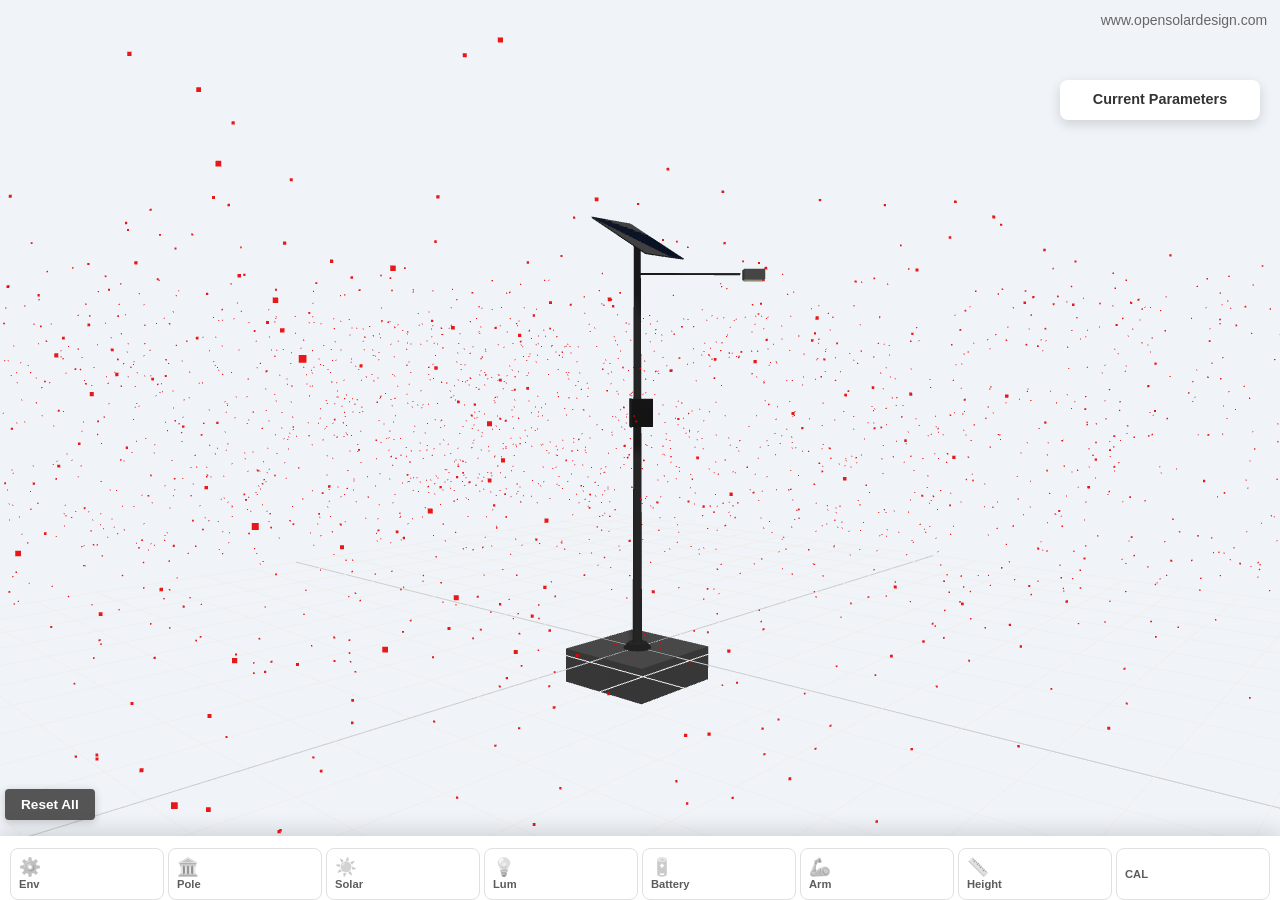
<file: w2/index.html>
<!DOCTYPE html>
<html lang="en">
<head>
    <meta charset="UTF-8">
    <meta name="viewport" content="width=device-width, initial-scale=1.0, maximum-scale=1.0, user-scalable=no, viewport-fit=cover">
    <title>Solar Street Light Wind Load & Structural Strength Calculator</title>
    <link rel="stylesheet" href="css/style.css">
    <script src="lib/html2pdf.bundle.min.js"></script>
    
    <script src="lib/three/three.min.js"></script>
    <script src="lib/three/OrbitControls.global.js"></script>
    <script src="js/wind-simulation-core-fallback.js"></script>
    <script src="js/scene-objects-fallback.js"></script>
    <script src="js/wind-effects-fallback.js"></script>
    <script src="js/stress-visualization-fallback.js"></script>
    
    <script>
    document.addEventListener('DOMContentLoaded', function() {
        console.log('[3D] DOM loaded, waiting for modules...');
        var attempts = 0;
        var maxAttempts = 50;
        var checkInterval = setInterval(function() {
            attempts++;
            if (window.THREE && 
                window.OrbitControls && 
                window.WindSimulationCore && 
                window.SceneObjects && 
                window.WindEffects && 
                window.StressVisualization) {
                clearInterval(checkInterval);
                console.log('[3D] All modules loaded, triggering threeLoaded event');
                document.dispatchEvent(new CustomEvent('threeLoaded'));
            } else if (attempts >= maxAttempts) {
                clearInterval(checkInterval);
                console.warn('[3D] Timeout waiting for modules. Missing:');
                console.warn('  THREE:', !!window.THREE);
                console.warn('  OrbitControls:', !!window.OrbitControls);
                console.warn('  WindSimulationCore:', !!window.WindSimulationCore);
                console.warn('  SceneObjects:', !!window.SceneObjects);
                console.warn('  WindEffects:', !!window.WindEffects);
                console.warn('  StressVisualization:', !!window.StressVisualization);
                document.dispatchEvent(new CustomEvent('threeLoaded'));
            }
        }, 50);
    });
    </script>
</head>
<body>

<div class="company-info">www.opensolardesign.com</div>
<div class="main-container">
    

    
    <div class="reset-all-container">
        <button class="reset-all-btn" onclick="resetAllSteps()" title="Reset All">
            
            <span>Reset All</span>
        </button>
    </div>

    
    <div class="bottom-nav">
        <div class="nav-item">
            <button class="nav-main-btn" id="nav-step1" onclick="openModal('modal-step1')">
                <span class="nav-num">⚙️</span>
                <span class="nav-name">Env</span>
            </button>
            <button class="nav-reset-btn" id="nav-reset-step1" onclick="resetStep('step1')" title="Reset">↺</button>
        </div>
        <div class="nav-item">
            <button class="nav-main-btn" id="nav-step2" onclick="openModal('modal-step2')">
                <span class="nav-num">🏛️</span>
                <span class="nav-name">Pole</span>
            </button>
            <button class="nav-reset-btn" id="nav-reset-step2" onclick="resetStep('step2')" title="Reset">↺</button>
        </div>
        <div class="nav-item">
            <button class="nav-main-btn" id="nav-step3a1" onclick="openModal('modal-step3a1')">
                <span class="nav-num">☀️</span>
                <span class="nav-name">Solar</span>
            </button>
            <button class="nav-reset-btn" id="nav-reset-step3a1" onclick="resetStep('step3a1')" title="Reset">↺</button>
        </div>
        <div class="nav-item">
            <button class="nav-main-btn" id="nav-step3a2" onclick="openModal('modal-step3a2')">
                <span class="nav-num">💡</span>
                <span class="nav-name">Lum</span>
            </button>
            <button class="nav-reset-btn" id="nav-reset-step3a2" onclick="resetStep('step3a2')" title="Reset">↺</button>
        </div>
        <div class="nav-item">
            <button class="nav-main-btn" id="nav-step3a3" onclick="openModal('modal-step3a3')">
                <span class="nav-num">🔋</span>
                <span class="nav-name">Battery</span>
            </button>
            <button class="nav-reset-btn" id="nav-reset-step3a3" onclick="resetStep('step3a3')" title="Reset">↺</button>
        </div>
        <div class="nav-item">
            <button class="nav-main-btn" id="nav-step3a4" onclick="openModal('modal-step3a4')">
                <span class="nav-num">🦾</span>
                <span class="nav-name">Arm</span>
            </button>
            <button class="nav-reset-btn" id="nav-reset-step3a4" onclick="resetStep('step3a4')" title="Reset">↺</button>
        </div>
        <div class="nav-item">
            <button class="nav-main-btn" id="nav-step3b" onclick="openModal('modal-step3b')">
                <span class="nav-num">📏</span>
                <span class="nav-name">Height</span>
            </button>
            <button class="nav-reset-btn" id="nav-reset-step3b" onclick="resetStep('step3b')" title="Reset">↺</button>
        </div>
        <div class="nav-item">
            <button class="nav-main-btn" id="nav-step5" onclick="performWindResistanceCheck()">
                <span class="nav-num"></span>
                <span class="nav-name">CAL</span>
            </button>
        </div>
    </div>

    
    <div class="settings-display minimized">
        <button class="minimize-btn" onclick="toggleSettingsPanel()">−</button>
        <h3 onclick="toggleSettingsPanel()">
            <span class="settings-title">Current Parameters</span>
        </h3>
        <div class="settings-content">
            <div id="settingsContent" class="settings-content-default">
                Please set parameters in Step 1 and click Confirm
            </div>
        </div>
    </div>
    
    
    <div id="result-quick-access" style="display: none;" class="result-quick-container">
        <button class="result-quick-btn" onclick="openResultModal()">
            
            <span class="result-text">Calculation Results</span>
        </button>
    </div>

    <script>
    function toggleSettingsPanel() {
        const panel = document.querySelector('.settings-display');
        panel.classList.toggle('minimized');
    }
    </script>

    
    <div class="wind-3d-container">
        <div id="windSimulation3D"></div>
    </div>
</div>


<div id="modal-step1" class="modal-overlay">
    <div class="modal-content">
        <div class="modal-header">
            <button class="modal-close" onclick="closeModal('modal-step1')">×</button>
            <h3>Step 1: Global Environment Parameters</h3>
        </div>
        <div class="modal-body" id="modal-step1-content">
            
        </div>
    </div>
</div>

<div id="modal-step2" class="modal-overlay">
    <div class="modal-content">
        <div class="modal-header">
            <button class="modal-close" onclick="closeModal('modal-step2')">×</button>
            <h3>Step 2: Pole Geometry Parameters</h3>
        </div>
        <div class="modal-body" id="modal-step2-content">
        </div>
    </div>
</div>

<div id="modal-step3a1" class="modal-overlay">
    <div class="modal-content">
        <div class="modal-header">
            <button class="modal-close" onclick="closeModal('modal-step3a1')">×</button>
            <h3>Step 3: Solar Panel EPA</h3>
        </div>
        <div class="modal-body" id="modal-step3a1-content">
        </div>
    </div>
</div>

<div id="modal-step3a2" class="modal-overlay">
    <div class="modal-content">
        <div class="modal-header">
            <button class="modal-close" onclick="closeModal('modal-step3a2')">×</button>
            <h3>Step 4: Luminaire EPA</h3>
        </div>
        <div class="modal-body" id="modal-step3a2-content">
        </div>
    </div>
</div>

<div id="modal-step3a3" class="modal-overlay">
    <div class="modal-content">
        <div class="modal-header">
            <button class="modal-close" onclick="closeModal('modal-step3a3')">×</button>
            <h3>Step 5: Battery Box EPA</h3>
        </div>
        <div class="modal-body" id="modal-step3a3-content">
        </div>
    </div>
</div>

<div id="modal-step3a4" class="modal-overlay">
    <div class="modal-content">
        <div class="modal-header">
            <button class="modal-close" onclick="closeModal('modal-step3a4')">×</button>
            <h3>Step 6: Arm EPA</h3>
        </div>
        <div class="modal-body" id="modal-step3a4-content">
        </div>
    </div>
</div>

<div id="modal-step3b" class="modal-overlay">
    <div class="modal-content">
        <div class="modal-header">
            <button class="modal-close" onclick="closeModal('modal-step3b')">×</button>
            <h3>Step 7: Component Heights</h3>
        </div>
        <div class="modal-body" id="modal-step3b-content">
        </div>
    </div>
</div>


<div id="custom-confirm" class="custom-modal-overlay">
    <div class="custom-modal-content">
        <div class="custom-modal-icon"></div>
        <h3 class="custom-modal-title">Confirm Execution</h3>
        <p class="custom-modal-message">Perform the complete wind resistance structural calculation?</p>
        <div class="custom-modal-buttons">
            <button class="custom-modal-btn custom-modal-btn-cancel" onclick="cancelConfirm()">Cancel</button>
            <button class="custom-modal-btn custom-modal-btn-confirm" onclick="confirmCalculation()">Confirm</button>
        </div>
    </div>
</div>

<div id="modal-step5" class="modal-overlay">
    <div class="modal-content">
        <div class="modal-header">
            <button class="modal-close" onclick="closeModal('modal-step5')">×</button>
            <h3>Strength and Deflection Check Results</h3>
        </div>
        <div class="modal-body" id="modal-step5-content">
        </div>
    </div>
</div>


<div id="modal-confirm-pdf" class="modal-overlay"  >
    <div class="modal-content modal-confirm-pdf-content">
        <div class="modal-header">
            <button class="modal-close" onclick="closeModal('modal-confirm-pdf')">×</button>
            <h3>Confirm Export</h3>
        </div>
        <div class="modal-body modal-confirm-pdf-body">
            <p class="modal-confirm-pdf-message">Export the PDF report?</p>
            <div class="modal-confirm-pdf-buttons">
                <button onclick="cancelExportPDF()" class="modal-confirm-pdf-cancel-btn">Cancel</button>
                <button onclick="confirmExportPDF()" class="modal-confirm-pdf-confirm-btn">Confirm</button>
            </div>
        </div>
    </div>
</div>


<div id="reportModal" class="modal-overlay report-modal-overlay">
    <div class="report-modal-content">
        <div class="report-modal-header">
            <h3>Solar Street Light Wind Load & Structural Strength Report</h3>
            <button id="closeReportBtn" class="modal-close" onclick="closeReportModal()">×</button>
        </div>
        <div class="report-modal-body" id="reportModalBody">
            
        </div>
        <div class="report-modal-footer">
            <button id="reportCloseBtn" class="btn btn-secondary" onclick="closeReportModal()">Close</button>
            <button class="btn btn-primary" onclick="window.print()" style="display: none;">Print Report</button>
        </div>
    </div>
</div>


<script src="core/load-local-file.js"></script>
<script src="core/storage.js"></script>
<script src="core/calculator.js"></script>
<script src="config/modules.js"></script>


<script>
const App = {
    loadedModules: {},
    loadedCSS: {},
    
    loadFile(path) {
        if (typeof window.loadLocalFile === 'function') {
            return window.loadLocalFile(path, { retries: 2 });
        }
        return fetch(path)
            .then(response => {
                if (!response.ok) {
                    throw new Error(`HTTP ${response.status}: ${response.statusText}`);
                }
                return response.text();
            });
    },
    
    async init() {
        const stepIds = ['step1', 'step2', 'step3a1', 'step3a2', 'step3a3', 'step3a4', 'step3b', 'step5'];
        for (const stepId of stepIds) {
            const modalId = `modal-${stepId}`;
            if (document.getElementById(`${modalId}-content`)) {
                await this.loadModule(stepId, modalId);
            }
        }
        this.setupModalEvents();
        updateSettingsDisplay();
    },
    
    async loadModule(stepId, modalId) {
        const module = ModuleConfig.getModule(stepId);
        if (!module) {
            console.error(`Module ${stepId} not found in config`);
            return;
        }
        
        try {
            console.log(`Loading module: ${stepId} from external files`);
            
            const modulePath = module.path || `modules/${stepId}/`;
            const contentEl = document.getElementById(`${modalId}-content`);
            
            if (!contentEl) {
                console.error(`Content element not found: ${modalId}-content`);
                return;
            }
            
            try {
                const html = await this.loadFile(`${modulePath}index.html`);
                console.log(`HTML content length: ${html.length}`);
                contentEl.innerHTML = `<div class="module-wrapper">${html}</div>`;
                console.log(`HTML inserted into ${modalId}-content`);
                console.log(`Content element has ${contentEl.children.length} children`);
            } catch (e) {
                console.error(`Failed to load HTML for ${stepId}:`, e);
                return;
            }
            
            await this.loadModuleCSS(stepId, modulePath);
            
            if (!module.noJs) {
                await this.loadModuleJS(stepId, modulePath);
            }
            
            this.loadedModules[stepId] = true;
        } catch (e) {
            console.error(`Failed to load module ${stepId}:`, e);
        }
    },
    
    async loadModuleCSS(stepId, modulePath) {
        if (this.loadedCSS[stepId]) return;
        
        let cssPath = `${modulePath}style.css`;
        
        try {
            const cssText = await this.loadFile(cssPath);
            const style = document.createElement('style');
            style.textContent = cssText;
            style.id = `module-css-${stepId}`;
            document.head.appendChild(style);
            this.loadedCSS[stepId] = true;
            console.log(`CSS loaded for ${stepId}`);
            return;
        } catch (e) {
            cssPath = `${modulePath}css/main.css`;
        }
        
        try {
            const cssText = await this.loadFile(cssPath);
            const style = document.createElement('style');
            style.textContent = cssText;
            style.id = `module-css-${stepId}`;
            document.head.appendChild(style);
            this.loadedCSS[stepId] = true;
            console.log(`CSS loaded for ${stepId} (from css/main.css)`);
        } catch (e) {
            console.warn(`No CSS found for ${stepId}`);
        }
    },
    
    async loadModuleJS(stepId, modulePath) {
        const oldScript = document.getElementById(`module-js-${stepId}`);
        if (oldScript) {
            oldScript.remove();
        }
        
        const jsPath = `${modulePath}app.js`;
        
        try {
            const jsText = await this.loadFile(jsPath);
            const script = document.createElement('script');
            script.textContent = jsText;
            script.id = `module-js-${stepId}`;
            document.body.appendChild(script);
            console.log(`JS loaded for ${stepId}`);
            
            const initMethod = `${stepId.replace(/([A-Z])/g, (m) => m.toUpperCase()).replace(/-/g, '')}App`;
            if (window[initMethod] && typeof window[initMethod].init === 'function') {
                window[initMethod].init();
            }
        } catch (e) {
            console.warn(`No JS found for ${stepId}`);
        }
    },
    
    setupModalEvents() {
        document.querySelectorAll('.modal-overlay').forEach(overlay => {
            overlay.addEventListener('click', function(e) {
                if (e.target === this) {
                    this.classList.remove('active');
                    document.body.style.overflow = '';
                }
            });
        });
    }
};

function openModal(modalId) {
    document.getElementById(modalId).classList.add('active');
    document.body.style.overflow = 'hidden';
    
    const stepId = modalId.replace('modal-', '');
    const contentEl = document.getElementById(`${modalId}-content`);
    
    if (ModuleConfig.getModule(stepId)) {
        const needsLoad = !App.loadedModules[stepId] ||
            (contentEl && !contentEl.querySelector('.module-wrapper'));
        if (needsLoad) {
            if (needsLoad && App.loadedModules[stepId]) {
                App.loadedModules[stepId] = false;
            }
            App.loadModule(stepId, modalId);
        }
    }
    
    setTimeout(() => {
        const appName = `Step${stepId.replace('step', '')}App`;
        if (window[appName] && typeof window[appName].init === 'function') {
            window[appName].init();
        }
    }, 100);
}

function closeModal(modalId) {
    document.getElementById(modalId).classList.remove('active');
    document.body.style.overflow = '';
}

function performWindResistanceCheck() {
    showConfirm();
}

function showConfirm() {
    document.getElementById('custom-confirm').classList.add('active');
}

function cancelConfirm() {
    document.getElementById('custom-confirm').classList.remove('active');
}

function confirmCalculation() {
    document.getElementById('custom-confirm').classList.remove('active');
    openModal('modal-step5');
    setTimeout(() => {
        runFullWindCalculation();
        document.getElementById('result-quick-access').style.display = 'block';
    }, 500);
}

function openResultModal() {
    openModal('modal-step5');
    setTimeout(() => {
        App.loadModule('step5-result');
        runFullWindCalculation();
    }, 300);
}

function onStepDataSaved(stepId, data) {
    updateSettingsDisplay(stepId);
    markStepCompleted(stepId);
}

function markStepCompleted(stepId) {
    const navBtn = document.getElementById(`nav-${stepId}`);
    if (navBtn) {
        navBtn.classList.add('completed');
    }
    
    checkAllStepsCompleted();
}

function checkAllStepsCompleted() {
    const requiredSteps = ['step1', 'step2', 'step3a1', 'step3a2', 'step3a3', 'step3a4', 'step3b'];
    const navStep5 = document.getElementById('nav-step5');
    
    const allCompleted = requiredSteps.every(stepId => {
        const btn = document.getElementById(`nav-${stepId}`);
        return btn && btn.classList.contains('completed');
    });
    
    if (allCompleted) {
        navStep5.classList.add('gold');
    } else {
        navStep5.classList.remove('gold');
    }
}

function markStepIncomplete(stepId) {
    const navBtn = document.getElementById(`nav-${stepId}`);
    if (navBtn) {
        navBtn.classList.remove('completed');
    }
    
    checkAllStepsCompleted();
}

function resetAllSteps() {
    if (!confirm('Reset all? All step data will be cleared.')) {
        return;
    }
    
    const allSteps = ['step1', 'step2', 'step3a1', 'step3a2', 'step3a3', 'step3a4', 'step3b', 'step5'];
    const stepKeyMap = {
        'step1': ModuleStorage.STEP1_KEY,
        'step2': ModuleStorage.STEP2_KEY,
        'step3a1': ModuleStorage.STEP3A1_KEY,
        'step3a2': ModuleStorage.STEP3A2_KEY,
        'step3a3': ModuleStorage.STEP3A3_KEY,
        'step3a4': ModuleStorage.STEP3A4_KEY,
        'step3b': ModuleStorage.STEP3B_KEY,
        'step5': 'step5_data'
    };
    
    allSteps.forEach(stepId => {
        const key = stepKeyMap[stepId];
        if (key) {
            Storage.remove(key);
        }
        markStepIncomplete(stepId);
    });
    
    updateSettingsDisplay();
    
    allSteps.forEach(stepId => {
        const modalId = `modal-${stepId}`;
        const modal = document.getElementById(modalId);
        if (modal) {
            const contentId = `${modalId}-content`;
            const content = document.getElementById(contentId);
            if (content && content.innerHTML) {
                content.innerHTML = '';
                App.loadModule(stepId, modalId);
            }
        }
    });
    
    document.querySelectorAll('.confirmed').forEach(btn => {
        btn.classList.remove('confirmed');
        btn.textContent = 'Confirm';
    });
}

function resetStep(stepId) {
    if (!confirm(`Reset "${getStepName(stepId)}"? All saved data will be cleared.`)) {
        return;
    }
    
    const stepKeyMap = {
        'step1': ModuleStorage.STEP1_KEY,
        'step2': ModuleStorage.STEP2_KEY,
        'step3a1': ModuleStorage.STEP3A1_KEY,
        'step3a2': ModuleStorage.STEP3A2_KEY,
        'step3a3': ModuleStorage.STEP3A3_KEY,
        'step3a4': ModuleStorage.STEP3A4_KEY,
        'step3b': ModuleStorage.STEP3B_KEY,
        'step5': 'step5_data'
    };
    
    const key = stepKeyMap[stepId];
    if (key) {
        Storage.remove(key);
    }
    
    markStepIncomplete(stepId);
    updateSettingsDisplay();
    
    const modalId = `modal-${stepId}`;
    const modal = document.getElementById(modalId);
    if (modal) {
        const contentId = `${modalId}-content`;
        const content = document.getElementById(contentId);
        if (content && content.innerHTML) {
            content.innerHTML = '';
            App.loadModule(stepId, modalId);
        }
    }
    
    const btn = document.querySelector(`#${modalId} button`);
    if (btn && btn.classList.contains('confirmed')) {
        btn.classList.remove('confirmed');
        btn.textContent = 'Confirm';
    }
}

function getStepName(stepId) {
    const nameMap = {
        'step1': 'Step 1',
        'step2': 'Step 2',
        'step3a1': 'Step 3A1',
        'step3a2': 'Step 3A2',
        'step3a3': 'Step 3A3',
        'step3a4': 'Step 3A4',
        'step3b': 'Step 3B',
        'step5': 'Step 5'
    };
    return nameMap[stepId] || stepId;
}

function updateSettingsDisplay(highlightStep) {
    const content = document.getElementById('settingsContent');
    const step1 = ModuleStorage.loadStep1();
    const step2 = ModuleStorage.loadStep2();
    const step3a1 = ModuleStorage.loadStep3A1();
    const step3a2 = ModuleStorage.loadStep3A2();
    const step3a3 = ModuleStorage.loadStep3A3();
    const step3a4 = ModuleStorage.loadStep3A4();
    const step3b = ModuleStorage.loadStep3B();
    const step4 = ModuleStorage.loadStep4();
    const parts = [];

    if (step1) {
        parts.push(`
            <div class="settings-section${highlightStep === 'step1' ? ' settings-section-new' : ''}">
                <strong>Environment</strong><br>
                Wind Speed: ${step1.mph} mph = ${step1.ms} m/s = ${step1.kmh} km/h<br>
                Air Density: ${step1.airDensity} kg/m³
            </div>`);
    }
    if (step2) {
        parts.push(`
            <div class="settings-section${highlightStep === 'step2' ? ' settings-section-new' : ''}">
                <strong>Pole</strong><br>
                Height: ${step2.poleHeightFoot} ft = ${step2.poleHeightMm} mm<br>
                Top Diameter: ${step2.topDiameterMm} mm, Bottom: ${step2.bottomDiameterMm} mm<br>
                Wall Thickness: ${step2.wallThickness} mm<br>
                Steel: ${step2.steelGrade || 'Q235'}, Yield ${step2.yieldStrength || 235} MPa, E ${step2.elasticityModulus || 206} GPa
            </div>`);
    }
    if (step3a1) {
        parts.push(`
            <div class="settings-section${highlightStep === 'step3a1' ? ' settings-section-new' : ''}">
                <strong>Solar Panel</strong><br>
                Length: ${step3a1.length?.toFixed(2) ?? '-'} m<br>
                Width: ${step3a1.width?.toFixed(2) ?? '-'} m<br>
                Angle: ${step3a1.angle?.toFixed(0) ?? '-'}°<br>
                Shape Factor: ${step3a1.shapeFactor?.toFixed(2) ?? '-'}<br>
                Count: ${step3a1.count?.toFixed(0) ?? '-'}<br>
                EPA: ${step3a1.epa?.toFixed(4) ?? '-'} m²
            </div>`);
    }
    if (step3a2) {
        parts.push(`
            <div class="settings-section${highlightStep === 'step3a2' ? ' settings-section-new' : ''}">
                <strong>Luminaire</strong><br>
                Length: ${step3a2.length?.toFixed(2) ?? '-'} m<br>
                Width: ${step3a2.width?.toFixed(2) ?? '-'} m<br>
                Shape Factor: ${step3a2.shapeFactor?.toFixed(2) ?? '-'}<br>
                Count: ${step3a2.count?.toFixed(0) ?? '-'}<br>
                EPA: ${step3a2.epa?.toFixed(4) ?? '-'} m²
            </div>`);
    }
    if (step3a3) {
        parts.push(`
            <div class="settings-section${highlightStep === 'step3a3' ? ' settings-section-new' : ''}">
                <strong>Battery Box</strong><br>
                Length: ${step3a3.length?.toFixed(2) ?? '-'} m<br>
                Width: ${step3a3.width?.toFixed(2) ?? '-'} m<br>
                Shape Factor: ${step3a3.shapeFactor?.toFixed(2) ?? '-'}<br>
                Count: ${step3a3.count?.toFixed(0) ?? '-'}<br>
                EPA: ${step3a3.epa?.toFixed(4) ?? '-'} m²
            </div>`);
    }
    if (step3a4) {
        parts.push(`
            <div class="settings-section${highlightStep === 'step3a4' ? ' settings-section-new' : ''}">
                <strong>Arm</strong><br>
                Length: ${step3a4.length?.toFixed(2) ?? '-'} m<br>
                Width: ${step3a4.width?.toFixed(2) ?? '-'} m<br>
                Shape Factor: ${step3a4.shapeFactor?.toFixed(2) ?? '-'}<br>
                Count: ${step3a4.count?.toFixed(0) ?? '-'}<br>
                EPA: ${step3a4.epa?.toFixed(4) ?? '-'} m²
            </div>`);
    }
    if (step3b && step3b.components) {
        const compLines = step3b.components.map((c, i) =>
            `${i + 1}. ${c.name || 'Component'}: A=${c.area} m², Cf=${c.cf}, H=${c.height} m`
        ).join('<br>');
        parts.push(`
            <div class="settings-section${highlightStep === 'step3b' ? ' settings-section-new' : ''}">
                <strong>Heights</strong><br>
                ${compLines}
            </div>`);
    }

    if (parts.length === 0) {
        content.innerHTML = '<div class="settings-content-empty">Please set parameters in each step and click the "Confirm" button</div>';
        return;
    }
    content.innerHTML = parts.join('');

    const panel = document.querySelector('.settings-display');
    if (panel && highlightStep) {
        panel.classList.remove('settings-flash');
        void panel.offsetWidth;
        panel.classList.add('settings-flash');
    }
}

window.runFullWindCalculation = function() {
    const step1 = ModuleStorage.loadStep1();
    const step2 = ModuleStorage.loadStep2();
    const step3b = ModuleStorage.loadStep3B();
    const step4 = ModuleStorage.loadStep4();
    
    if (!step1 || !step2 || !step3b) {
        alert('Please complete all steps first');
        return;
    }
    
    const ms = step1.ms;
    const rho = step1.airDensity;
    const q = 0.5 * rho * Math.pow(ms, 2);
    
    const components = step3b.components || [];
    let totalMoment = 0;
    
    for (let i = 0; i < 5 && i < components.length; i++) {
        const comp = components[i];
        const Fi = q * comp.cf * comp.area;
        const Mi = Fi * comp.height;
        totalMoment += Mi;
        
        const momentEl = document.getElementById(`step3-moment${i+1}`);
        if (momentEl) momentEl.textContent = Mi.toFixed(2) + ' N·m';
    }

    const step3TotalEl = document.getElementById('step3-totalMoment');
    if (step3TotalEl) step3TotalEl.textContent = totalMoment.toFixed(2) + ' N·m';
    document.getElementById('totalMomentResult').textContent = totalMoment.toFixed(2) + ' N·m';
    
    const D = step2.bottomDiameterMm / 1000;
    const d = step2.topDiameterMm / 1000;
    const t = step2.wallThickness / 1000;
    const sigma_y = (step2.yieldStrength || 235) * 1e6;
    
    const W = (Math.PI * (Math.pow(D, 4) - Math.pow(d, 4))) / (32 * D);
    const sigma = totalMoment / W;
    const SF = sigma_y / sigma;
    
    document.getElementById('stressResult').textContent = (sigma / 1e6).toFixed(2) + ' MPa';
    document.getElementById('safetyFactorResult').textContent = SF.toFixed(2) + (SF >= 1.5 ? ' ✓' : ' ✗');
    
    const E = (step2.elasticityModulus || 206) * 1e9;
    const H = step2.poleHeightMm / 1000;
    const De = (D + d) / 2;
    const I = (Math.PI * (Math.pow(De, 4) - Math.pow(De - 2 * t, 4))) / 64;
    
    const poleArea = (D + d) / 2 * H;
    const poleForce = q * 1.2 * poleArea;
    const poleMoment = poleForce * (2 * d + D) / (3 * (d + D)) * H;
    
    const poleDelta = (poleMoment * Math.pow(H, 2)) / (3 * E * I);
    const poleDeltaRatio = (poleDelta / H) * 100;
    
    const delta = (totalMoment * Math.pow(H, 2)) / (3 * E * I);
    const deltaRatio = (delta / H) * 100;
    
    const deflectionLimit = 2.5;
    
    document.getElementById('deResult').textContent = (De * 1000).toFixed(1) + ' mm';
    document.getElementById('iResult').textContent = (I * 1e12).toFixed(2) + ' mm⁴';
    
    document.getElementById('poleDeflectionResult').textContent = (poleDelta * 1000).toFixed(2) + ' mm';
    document.getElementById('poleDeflectionRatioResult').textContent = poleDeltaRatio.toFixed(2) + '%';
    
    document.getElementById('deflectionResult').textContent = (delta * 1000).toFixed(2) + ' mm';
    document.getElementById('deflectionRatioResult').textContent = deltaRatio.toFixed(2) + '%';
    
    if (step4) {
        const pipeD = step4.pipeD / 1000;
        const pipeT = step4.pipeT / 1000;
        const pipeL = step4.pipeL;
        
        const solarForce = q * (components[3]?.cf || 1.3) * (components[3]?.area || 1.0);
        const pipeW = (Math.PI * (Math.pow(pipeD, 4) - Math.pow(pipeD - 2 * pipeT, 4))) / (32 * pipeD);
        const pipeMoment = solarForce * pipeL;
        const pipeStress = pipeMoment / pipeW;
        const pipeSF = sigma_y / pipeStress;
        
        /*
        const localStressResultEl = document.getElementById('localStressResult');
        if (localStressResultEl) {
            localStressResultEl.innerHTML = `太阳能板作用力：<strong>${solarForce.toFixed(2)} N</strong><br>
悬臂弯矩：<strong>${pipeMoment.toFixed(2)} N·m</strong><br>
连接管应力：<strong>${(pipeStress / 1e6).toFixed(2)} MPa</strong><br>
局部安全系数：<strong>${pipeSF.toFixed(2)}</strong> ${pipeSF >= 1.5 ? '<span class="local-stress-result-success">✓</span>' : '<span class="local-stress-result-danger"></span>'}`;
        }
        */
    }
    
    const exportBtn = document.getElementById('exportPdfBtn');
    if (exportBtn) exportBtn.style.display = 'inline-block';
    
    const exportReportBtn = document.getElementById('exportReportBtn');
    if (exportReportBtn) exportReportBtn.style.display = 'inline-block';
    
    const resultEl = document.getElementById('step5-result');
    if (resultEl) {
        resultEl.innerHTML = `
            Section Modulus W = π × ((${D.toFixed(3)})⁴ - (${d.toFixed(3)})⁴) / (32 × ${D.toFixed(3)}) = ${(W * 1e9).toFixed(2)} mm³<br>
            Stress σ = ${totalMoment.toFixed(2)} / ${(W * 1e9).toFixed(2)} × 1e-9 = ${(sigma / 1e6).toFixed(2)} MPa<br>
            Safety Factor SF = ${(sigma_y / 1e6).toFixed(0)} / ${(sigma / 1e6).toFixed(2)} = ${SF.toFixed(2)} ${SF >= 1.5 ? '✓' : '✗'}<br>
            Moment of Inertia I = π × ((${De.toFixed(3)})⁴ - (${(De - 2 * t).toFixed(3)})⁴) / 64 = ${(I * 1e12).toFixed(2)} mm⁴<br>
            <br>
            <strong>Pole Deflection (for evaluation, limit ${deflectionLimit}%)：</strong><br>
            Pole Wind Area = (${D.toFixed(3)} + ${d.toFixed(3)})/2 × ${H.toFixed(3)} = ${poleArea.toFixed(3)} m²<br>
            Pole Moment M_pole = ${poleMoment.toFixed(2)} N·m<br>
            Pole Deflection δ_pole = ${poleMoment.toFixed(2)} × ${H.toFixed(3)}² / (3 × ${(E / 1e9).toFixed(0)} × ${(I * 1e12).toFixed(2)} × 1e-21) = ${(poleDelta * 1000).toFixed(2)} mm<br>
            Pole Deflection Ratio δ_pole/H = ${poleDeltaRatio.toFixed(2)}%<br>
            <br>
            <strong>Total Deflection (including attachments, reference only)：</strong><br>
            Total Deflection δ_total = ${totalMoment.toFixed(2)} × ${H.toFixed(3)}² / (3 × ${(E / 1e9).toFixed(0)} × ${(I * 1e12).toFixed(2)} × 1e-21) = ${(delta * 1000).toFixed(2)} mm<br>
            Total Deflection Ratio δ_total/H = ${deltaRatio.toFixed(2)}%
        `;
    }
};

window.calculateAll = window.runFullWindCalculation;

let w3Booted = false;

function startWhenThreeReady() {
    function runApp() {
        App.init().then(() => {
            checkCompletedSteps();
            initWindSimulation();
        });
    }
    if (window.THREE && window.OrbitControls) {
        runApp();
    } else {
        document.addEventListener('threeLoaded', () => runApp(), { once: true });
    }
}

function bootW3() {
    if (w3Booted) return;
    w3Booted = true;
    startWhenThreeReady();
    setupPaymentQueueListener();
}

document.addEventListener('DOMContentLoaded', bootW3);
document.addEventListener('plusready', bootW3);

function initWindSimulation() {
    console.log('Initializing Wind Simulation...');
    
    if (!WindSimulationCore.init('windSimulation3D')) {
        console.error('Failed to initialize wind simulation');
        return;
    }
    
    console.log('Core initialized, creating objects...');

    const pole = SceneObjects.createPole({ height: 6 });
    WindSimulationCore.addObject('pole', pole);
    console.log('Pole created:', pole);

    const arm = SceneObjects.createArm({ length: 1.5 });
    arm.position.set(0, 5.5, 0);
    arm.rotation.y = Math.PI / 4;
    WindSimulationCore.addObject('arm', arm);
    console.log('Arm created:', arm);

    const solarPanel = SceneObjects.createSolarPanel({ width: 1.2, height: 0.8 });
    solarPanel.position.set(0, 6.0, 0);
    solarPanel.rotation.x = -Math.PI / 2;
    solarPanel.rotation.y = Math.PI / 6;
    WindSimulationCore.addObject('solarPanel', solarPanel);
    console.log('Solar Panel created:', solarPanel);

    const luminaire = SceneObjects.createLuminaire();
    luminaire.position.set(1.2, 5.5, -1.2);
    luminaire.rotation.y = Math.PI / 4;
    WindSimulationCore.addObject('luminaire', luminaire);
    console.log('Luminaire created:', luminaire);

    const batteryBox = SceneObjects.createBatteryBox();
    batteryBox.position.set(0.182, 3.5, 0.1);
    batteryBox.rotation.y = Math.PI / 4;
    batteryBox.rotation.z = Math.PI / 2;
    WindSimulationCore.addObject('batteryBox', batteryBox);
    console.log('Battery Box created:', batteryBox);

    const foundation = SceneObjects.createFoundation();
    foundation.position.set(0, 0, 0);
    WindSimulationCore.addObject('foundation', foundation);
    console.log('Foundation created:', foundation);

    const scene = WindSimulationCore.getScene();
    console.log('Scene children count:', scene.children.length);

    const windSystem = WindEffects.createWindSystem(scene);
    WindSimulationCore.addEffect(windSystem);

    const windIndicator = WindEffects.createWindIndicator(scene);
    windIndicator.group.position.set(-4, 1, -4);
    WindSimulationCore.addEffect(windIndicator);

    const windForceEffect = {
        update: function(state, time) {
            WindEffects.applyWindToObjects(state, time);
        }
    };
    WindSimulationCore.addEffect(windForceEffect);

    WindSimulationCore.start();
    console.log('Wind Simulation started!');

}


function syncWithModuleData() {
}

window.syncWindSimulation = syncWithModuleData;

function openReport() {
    const productKey = 'w6_report';
    if (!checkPurchaseStatus(productKey)) {
        console.log('[Report] User not purchased, showing purchase modal');
        showPurchaseModal(productKey);
        return;
    }

    console.log('[Report] Starting report generation...');
    
    const reportData = collectReportData();
    renderReportInModal(reportData);
    
    document.getElementById('reportModal').classList.add('active');
    document.body.style.overflow = 'hidden';
}

function collectReportData() {
    return {
        generatedDate: new Date().toLocaleString('en-US'),
        step1: ModuleStorage.loadStep1(),
        step2: ModuleStorage.loadStep2(),
        step3a1: ModuleStorage.loadStep3A1(),
        step3a2: ModuleStorage.loadStep3A2(),
        step3a3: ModuleStorage.loadStep3A3(),
        step3a4: ModuleStorage.loadStep3A4(),
        step3b: ModuleStorage.loadStep3B(),
        results: {
            totalMoment: document.getElementById('totalMomentResult')?.textContent || '-',
            stress: document.getElementById('stressResult')?.textContent || '-',
            safetyFactor: document.getElementById('safetyFactorResult')?.textContent || '-',
            de: document.getElementById('deResult')?.textContent || '-',
            i: document.getElementById('iResult')?.textContent || '-',
            poleDeflection: document.getElementById('poleDeflectionResult')?.textContent || '-',
            poleDeflectionRatio: document.getElementById('poleDeflectionRatioResult')?.textContent || '-',
            deflection: document.getElementById('deflectionResult')?.textContent || '-',
            deflectionRatio: document.getElementById('deflectionRatioResult')?.textContent || '-'
        }
    };
}

function renderReportInModal(data) {
    const modalBody = document.getElementById('reportModalBody');
    
    let html = `
        <div class="report-header">
            <h1 style="text-align: center; color: #333; margin-bottom: 10px; display: none;">Solar Street Light Wind Load & Structural Strength Report</h1>
            <p style="text-align: center; color: #666; font-size: 14px;">Generated: ${data.generatedDate}</p>
            <hr style="border: none; border-top: 2px solid #4CAF50; margin: 20px 0;">
        </div>
    `;
    
    if (data.step1) {
        html += `
            <div class="report-section">
                <h2 class="report-section-title">1. Environment Parameters</h2>
                <div class="report-info-grid">
                    <div class="report-info-item">
                        <div class="report-info-label">Wind Speed (mph)</div>
                        <div class="report-info-value">${data.step1.mph}</div>
                    </div>
                    <div class="report-info-item">
                        <div class="report-info-label">Wind Speed (m/s)</div>
                        <div class="report-info-value">${data.step1.ms}</div>
                    </div>
                    <div class="report-info-item">
                        <div class="report-info-label">Wind Speed (km/h)</div>
                        <div class="report-info-value">${data.step1.kmh}</div>
                    </div>
                    <div class="report-info-item">
                        <div class="report-info-label">Air Density</div>
                        <div class="report-info-value">${data.step1.airDensity} kg/m³</div>
                    </div>
                </div>
            </div>
        `;
    }
    
    if (data.step2) {
        html += `
            <div class="report-section">
                <h2 class="report-section-title">2. Pole Geometry Parameters</h2>
                <div class="report-info-grid">
                    <div class="report-info-item">
                        <div class="report-info-label">Pole Height</div>
                        <div class="report-info-value">${data.step2.poleHeightFoot} ft = ${data.step2.poleHeightMm} mm</div>
                    </div>
                    <div class="report-info-item">
                        <div class="report-info-label">Top Diameter</div>
                        <div class="report-info-value">${data.step2.topDiameterMm} mm</div>
                    </div>
                    <div class="report-info-item">
                        <div class="report-info-label">Bottom Diameter</div>
                        <div class="report-info-value">${data.step2.bottomDiameterMm} mm</div>
                    </div>
                    <div class="report-info-item">
                        <div class="report-info-label">Wall Thickness</div>
                        <div class="report-info-value">${data.step2.wallThickness} mm</div>
                    </div>
                    <div class="report-info-item">
                        <div class="report-info-label">Steel Grade</div>
                        <div class="report-info-value">${data.step2.steelGrade || 'Q235'}</div>
                    </div>
                    <div class="report-info-item">
                        <div class="report-info-label">Yield Strength</div>
                        <div class="report-info-value">${data.step2.yieldStrength || 235} MPa</div>
                    </div>
                </div>
            </div>
        `;
    }
    
    if (data.step3a1) {
        html += `
            <div class="report-section">
                <h2 class="report-section-title">3. Solar Panel EPA</h2>
                <div class="report-info-grid">
                    <div class="report-info-item">
                        <div class="report-info-label">Length</div>
                        <div class="report-info-value">${data.step3a1.length?.toFixed(2) || '-'} m</div>
                    </div>
                    <div class="report-info-item">
                        <div class="report-info-label">Width</div>
                        <div class="report-info-value">${data.step3a1.width?.toFixed(2) || '-'} m</div>
                    </div>
                    <div class="report-info-item">
                        <div class="report-info-label">Angle</div>
                        <div class="report-info-value">${data.step3a1.angle?.toFixed(0) || '-'}°</div>
                    </div>
                    <div class="report-info-item">
                        <div class="report-info-label">Shape Factor</div>
                        <div class="report-info-value">${data.step3a1.shapeFactor?.toFixed(2) || '-'}</div>
                    </div>
                    <div class="report-info-item">
                        <div class="report-info-label">Count</div>
                        <div class="report-info-value">${data.step3a1.count?.toFixed(0) || '-'}</div>
                    </div>
                    <div class="report-info-item">
                        <div class="report-info-label">EPA</div>
                        <div class="report-info-value">${data.step3a1.epa?.toFixed(4) || '-'} m²</div>
                    </div>
                </div>
            </div>
        `;
    }
    
    if (data.step3a2) {
        html += `
            <div class="report-section">
                <h2 class="report-section-title">4. Luminaire EPA</h2>
                <div class="report-info-grid">
                    <div class="report-info-item">
                        <div class="report-info-label">Length</div>
                        <div class="report-info-value">${data.step3a2.length?.toFixed(2) || '-'} m</div>
                    </div>
                    <div class="report-info-item">
                        <div class="report-info-label">Width</div>
                        <div class="report-info-value">${data.step3a2.width?.toFixed(2) || '-'} m</div>
                    </div>
                    <div class="report-info-item">
                        <div class="report-info-label">Shape Factor</div>
                        <div class="report-info-value">${data.step3a2.shapeFactor?.toFixed(2) || '-'}</div>
                    </div>
                    <div class="report-info-item">
                        <div class="report-info-label">Count</div>
                        <div class="report-info-value">${data.step3a2.count?.toFixed(0) || '-'}</div>
                    </div>
                    <div class="report-info-item">
                        <div class="report-info-label">EPA</div>
                        <div class="report-info-value">${data.step3a2.epa?.toFixed(4) || '-'} m²</div>
                    </div>
                </div>
            </div>
        `;
    }
    
    if (data.step3a3) {
        html += `
            <div class="report-section">
                <h2 class="report-section-title">5. Battery Box EPA</h2>
                <div class="report-info-grid">
                    <div class="report-info-item">
                        <div class="report-info-label">Length</div>
                        <div class="report-info-value">${data.step3a3.length?.toFixed(2) || '-'} m</div>
                    </div>
                    <div class="report-info-item">
                        <div class="report-info-label">Width</div>
                        <div class="report-info-value">${data.step3a3.width?.toFixed(2) || '-'} m</div>
                    </div>
                    <div class="report-info-item">
                        <div class="report-info-label">Shape Factor</div>
                        <div class="report-info-value">${data.step3a3.shapeFactor?.toFixed(2) || '-'}</div>
                    </div>
                    <div class="report-info-item">
                        <div class="report-info-label">Count</div>
                        <div class="report-info-value">${data.step3a3.count?.toFixed(0) || '-'}</div>
                    </div>
                    <div class="report-info-item">
                        <div class="report-info-label">EPA</div>
                        <div class="report-info-value">${data.step3a3.epa?.toFixed(4) || '-'} m²</div>
                    </div>
                </div>
            </div>
        `;
    }
    
    if (data.step3a4) {
        html += `
            <div class="report-section">
                <h2 class="report-section-title">6. Arm EPA</h2>
                <div class="report-info-grid">
                    <div class="report-info-item">
                        <div class="report-info-label">Length</div>
                        <div class="report-info-value">${data.step3a4.length?.toFixed(2) || '-'} m</div>
                    </div>
                    <div class="report-info-item">
                        <div class="report-info-label">Width</div>
                        <div class="report-info-value">${data.step3a4.width?.toFixed(2) || '-'} m</div>
                    </div>
                    <div class="report-info-item">
                        <div class="report-info-label">Shape Factor</div>
                        <div class="report-info-value">${data.step3a4.shapeFactor?.toFixed(2) || '-'}</div>
                    </div>
                    <div class="report-info-item">
                        <div class="report-info-label">Count</div>
                        <div class="report-info-value">${data.step3a4.count?.toFixed(0) || '-'}</div>
                    </div>
                    <div class="report-info-item">
                        <div class="report-info-label">EPA</div>
                        <div class="report-info-value">${data.step3a4.epa?.toFixed(4) || '-'} m²</div>
                    </div>
                </div>
            </div>
        `;
    }
    
    if (data.step3b && data.step3b.components) {
        let componentsHtml = '';
        data.step3b.components.forEach((comp, i) => {
            componentsHtml += `
                <div class="report-info-item">
                    <div class="report-info-label">Component ${i + 1}: ${comp.name || '-'}</div>
                    <div class="report-info-value">A=${comp.area} m², Cf=${comp.cf}, H=${comp.height} m</div>
                </div>
            `;
        });
        
        html += `
            <div class="report-section">
                <h2 class="report-section-title">7. Component Height Configuration</h2>
                <div class="report-info-grid">
                    ${componentsHtml}
                </div>
            </div>
        `;
    }
    
    html += `
        <div class="report-section">
            <h2 class="report-section-title">8. Strength & Deflection Check Results</h2>
            
            <table class="report-table">
                <tr>
                    <th colspan="2">Strength Check</th>
                </tr>
                <tr>
                    <td>Total Moment M_total</td>
                    <td>${data.results.totalMoment}</td>
                </tr>
                <tr>
                    <td>Critical Section Stress σ</td>
                    <td>${data.results.stress}</td>
                </tr>
                <tr>
                    <td>Safety Factor SF</td>
                    <td>${data.results.safetyFactor}</td>
                </tr>
            </table>
            
            <table class="report-table">
                <tr>
                    <th colspan="2">Deflection Check</th>
                </tr>
                <tr>
                    <td>Equivalent Diameter De</td>
                    <td>${data.results.de}</td>
                </tr>
                <tr>
                    <td>Moment of Inertia I</td>
                    <td>${data.results.i}</td>
                </tr>
                <tr>
                    <td>Pole Deflection (for verification)</td>
                    <td>${data.results.poleDeflection}</td>
                </tr>
                <tr>
                    <td>Pole Deflection Ratio</td>
                    <td>${data.results.poleDeflectionRatio}</td>
                </tr>
                <tr>
                    <td>Total Deflection (with attachments)</td>
                    <td>${data.results.deflection}</td>
                </tr>
                <tr>
                    <td>Total Deflection Ratio</td>
                    <td>${data.results.deflectionRatio}</td>
                </tr>
            </table>
        </div>
    `;
    
    html += `
        <div style="margin-top: 40px; padding-top: 20px; border-top: 1px solid #ddd; text-align: center; color: #888; font-size: 12px;">
            Solar Street Light Wind Load & Structural Strength Calculator v1.0
        </div>
    `;
    
    modalBody.innerHTML = html;
}

function closeReportModal() {
    document.getElementById('reportModal').classList.remove('active');
    document.body.style.overflow = '';
}

document.getElementById('reportModal')?.addEventListener('click', function(e) {
    if (e.target === this) {
        closeReportModal();
    }
});

function exportToPDF() {
    openModal('modal-confirm-pdf');
}

function confirmExportPDF() {
    closeModal('modal-confirm-pdf');
    doExportPDF();
}

function cancelExportPDF() {
    closeModal('modal-confirm-pdf');
}

function doExportPDF() {
    console.log('[PDF Export] Starting PDF export...');
    showExportLoading();
    
    const element = document.createElement('div');
    element.style.padding = '20px';
    element.style.fontFamily = '-apple-system, BlinkMacSystemFont, "Segoe UI", Roboto, sans-serif';
    element.style.backgroundColor = '#ffffff';
    element.style.width = '210mm';
    
    element.innerHTML = `
        <h1 class="pdf-report-title">Solar Street Light Wind Load & Structural Strength Report</h1>
        <p class="pdf-report-subtitle">Generated: ${new Date().toLocaleString('en-US')}</p>
        <div class="pdf-report-divider"></div>
    `;
    
    const settingsContent = document.getElementById('settingsContent');
    if (settingsContent && settingsContent.innerHTML) {
        const contentCopy = settingsContent.cloneNode(true);
        contentCopy.style.color = '#333';
        contentCopy.style.fontSize = '1em';
        element.appendChild(contentCopy);
    }
    
    const step5Data = Storage.load('step5_data');
    if (step5Data || document.getElementById('totalMomentResult')?.textContent !== '-') {
        element.innerHTML += `
            <div class="pdf-report-divider" style="margin-top: 30px;">
                <h2 class="pdf-report-section-title">Strength & Deflection Check Results</h2>
                <div class="pdf-report-grid">
                    <div>
                        <table class="pdf-report-table">
                            <tr class="pdf-report-table-header">
                                <th class="pdf-report-table-header-cell" colspan="2">Strength Check</th>
                            </tr>
                            <tr>
                                <td class="pdf-report-table-cell">Total Moment M_total</td>
                                <td class="pdf-report-table-cell">${document.getElementById('totalMomentResult')?.textContent || 'N/A'}</td>
                            </tr>
                            <tr>
                                <td class="pdf-report-table-cell">Critical Section Stress σ</td>
                                <td class="pdf-report-table-cell">${document.getElementById('stressResult')?.textContent || 'N/A'}</td>
                            </tr>
                            <tr>
                                <td class="pdf-report-table-cell">Safety Factor SF</td>
                                <td class="pdf-report-table-cell">${document.getElementById('safetyFactorResult')?.textContent || 'N/A'}</td>
                            </tr>
                        </table>
                    </div>
                    <div>
                        <table class="pdf-report-table">
                            <tr class="pdf-report-table-header">
                                <th class="pdf-report-table-header-cell" colspan="2">Deflection Check</th>
                            </tr>
                            <tr>
                                <td class="pdf-report-table-cell">Equivalent Diameter De</td>
                                <td class="pdf-report-table-cell">${document.getElementById('deResult')?.textContent || 'N/A'}</td>
                            </tr>
                            <tr>
                                <td class="pdf-report-table-cell">Moment of Inertia I</td>
                                <td class="pdf-report-table-cell">${document.getElementById('iResult')?.textContent || 'N/A'}</td>
                            </tr>
                            <tr>
                                <td class="pdf-report-table-cell">Tip Deflection δ</td>
                                <td class="pdf-report-table-cell">${document.getElementById('deflectionResult')?.textContent || 'N/A'}</td>
                            </tr>
                            <tr>
                                <td class="pdf-report-table-cell">Deflection Ratio δ/H</td>
                                <td class="pdf-report-table-cell">${document.getElementById('deflectionRatioResult')?.textContent || 'N/A'}</td>
                            </tr>
                        </table>
                    </div>
                </div>
            </div>
        `;
    }
    
    element.innerHTML += `
        <div style="margin-top: 30px; padding-top: 15px; border-top: 1px solid #eee; text-align: center; font-size: 0.8em; color: #666;">
            Report Generated ${new Date().toLocaleString('en-US')} | www.opensolardesign.com
        </div>
    `;
    
    document.body.appendChild(element);
    
    const opt = {
        margin: 10,
        filename: 'Wind_Load_Report.pdf',
        image: { type: 'jpeg', quality: 0.98 },
        html2canvas: { 
            scale: 2,
            useCORS: true,
            logging: false,
            backgroundColor: '#ffffff'
        },
        jsPDF: { unit: 'mm', format: 'a4', orientation: 'portrait' }
    };
    
    html2pdf().set(opt).from(element).toPdf().get('pdf').then(function(pdf) {
        console.log('[PDF Export] PDF generated successfully');
        document.body.removeChild(element);
        
        try {
            var pdfArrayBuffer = pdf.output('arraybuffer');
            var pdfDataUrl = pdf.output('datauristring');
            
            savePDFOniOS(pdfArrayBuffer, pdfDataUrl, 'Wind_Load_Report.pdf');
        } catch (e) {
            console.error('[PDF Export] Error processing PDF:', e);
            hideExportLoading();
            exportAsText();
        }
        
    }).catch(function(error) {
        console.error('[PDF Export] Failed to generate PDF:', error);
        document.body.removeChild(element);
        hideExportLoading();
        showSimpleAlert('PDF generation failed, please retry');
        exportAsText();
    });
}

function savePDFOniOS(pdfArrayBuffer, pdfDataUrl, filename) {
    console.log('[PDF Export] savePDFOniOS called (arraybuffer + dataurl)');
    console.log('[PDF Export] ArrayBuffer size:', pdfArrayBuffer ? pdfArrayBuffer.byteLength : 'N/A');
    console.log('[PDF Export] typeof plus:', typeof plus);
    
    if (typeof plus !== 'undefined') {
        console.log('[PDF Export] plus available, attempting to save');
        
        function tryRequestFileSystem() {
            console.log('[PDF Export] Trying plus.io.requestFileSystem(1)...');
            try {
                plus.io.requestFileSystem(1, function(fs) {
                    console.log('[PDF Export] FileSystem obtained, root:', fs.root ? fs.root.fullPath : 'N/A');
                    
                    fs.root.getFile(filename, { create: true, exclusive: false }, function(fileEntry) {
                        console.log('[PDF Export] File entry created via requestFileSystem');
                        
                        fileEntry.createWriter(function(writer) {
                            writer.onwriteend = function() {
                                console.log('[PDF Export] ArrayBuffer written successfully!');
                                console.log('[PDF Export] File path:', fileEntry.fullPath);
                                hideExportLoading();
                                
                                shareOrOpen(fileEntry.fullPath);
                            };
                            writer.onerror = function(e) {
                                console.error('[PDF Export] requestFileSystem write error:', e.message);
                                tryNextPath();
                            };
                            writer.write(pdfArrayBuffer);
                        }, function(e) {
                            console.error('[PDF Export] requestFileSystem createWriter failed:', e.message);
                            tryNextPath();
                        });
                        
                    }, function(e) {
                        console.error('[PDF Export] requestFileSystem getFile failed:', e.message);
                        tryNextPath();
                    });
                    
                }, function(e) {
                    console.error('[PDF Export] requestFileSystem failed:', e.message);
                    tryNextPath();
                });
            } catch (e) {
                console.error('[PDF Export] requestFileSystem threw:', e.message);
                tryNextPath();
            }
        }
        
        var paths = ['_doc/', '_documents/', '_downloads/', '_www/'];
        var pathIndex = 0;
        
        function tryNextPath() {
            if (pathIndex >= paths.length) {
                console.error('[PDF Export] All plus.io paths exhausted');
                hideExportLoading();
                saveAsHTMLWrapper(pdfDataUrl, filename);
                return;
            }
            
            var dirPath = paths[pathIndex];
            console.log('[PDF Export] Trying resolveLocalFileSystemURL path:', dirPath);
            
            plus.io.resolveLocalFileSystemURL(dirPath, function(dirEntry) {
                console.log('[PDF Export] Directory resolved:', dirPath);
                
                dirEntry.getFile(filename, { create: true, exclusive: false }, function(fileEntry) {
                    console.log('[PDF Export] File entry created');
                    
                    fileEntry.createWriter(function(writer) {
                        writer.onwriteend = function() {
                            console.log('[PDF Export] ArrayBuffer written via:', dirPath);
                            console.log('[PDF Export] File path:', fileEntry.fullPath);
                            hideExportLoading();
                            shareOrOpen(fileEntry.fullPath);
                        };
                        writer.onerror = function(e) {
                            console.error('[PDF Export] Write error for', dirPath, ':', e.message);
                            pathIndex++;
                            tryNextPath();
                        };
                        writer.write(pdfArrayBuffer);
                    }, function(e) {
                        console.error('[PDF Export] createWriter failed for', dirPath, ':', e.message);
                        pathIndex++;
                        tryNextPath();
                    });
                    
                }, function(e) {
                    console.error('[PDF Export] getFile failed for', dirPath, ':', e.message);
                    pathIndex++;
                    tryNextPath();
                });
                
            }, function(e) {
                console.error('[PDF Export] resolveLocalFileSystemURL failed for', dirPath, ':', e.message);
                pathIndex++;
                tryNextPath();
            });
        }
        
        function shareOrOpen(filePath) {
            if (plus.share && typeof plus.share.sendWithSystem === 'function') {
                console.log('[PDF Export] Opening system share sheet...');
                plus.share.sendWithSystem({
                    type: 'application/pdf',
                    pictures: null,
                    path: filePath,
                    title: 'Wind Load Report'
                }, function() {
                    console.log('[PDF Export] Share completed');
                }, function(e) {
                    console.error('[PDF Export] Share failed:', e.message);
                    openFileDirect(filePath);
                });
            } else {
                openFileDirect(filePath);
            }
        }
        
        function openFileDirect(filePath) {
            if (plus.runtime && typeof plus.runtime.openFile === 'function') {
                console.log('[PDF Export] Opening file directly...');
                plus.runtime.openFile(filePath, {}, function() {
                    console.log('[PDF Export] File opened');
                }, function(e) {
                    console.error('[PDF Export] Open file failed:', e.message);
                    showSimpleAlert('Report saved!\nPath: ' + filePath);
                });
            } else if (plus.nativeUI) {
                plus.nativeUI.alert('Report saved!\nPath: ' + filePath, function(){}, 'Export Successful', 'OK');
            } else {
                alert('Report saved!\nPath: ' + filePath);
            }
        }
        
        tryRequestFileSystem();
        return;
    }
    
    console.log('[PDF Export] plus not available');
    hideExportLoading();
    
    if (isIOS()) {
        console.log('[PDF Export] iOS device detected, using HTML wrapper');
        saveAsHTMLWrapper(pdfDataUrl, filename);
        return;
    }
    
    console.log('[PDF Export] Using download attribute');
    downloadFile(pdfDataUrl, filename);
}

function isIOS() {
    var userAgent = navigator.userAgent || '';
    var platform = navigator.platform || '';
    var isIPhone = /iPhone/.test(userAgent) && !window.MSStream;
    var isIPad = /iPad/.test(userAgent) && !window.MSStream;
    var isIPadOS = (platform === 'MacIntel' && navigator.maxTouchPoints > 1) || 
                   (/Macintosh/.test(userAgent) && navigator.maxTouchPoints > 1);
    return isIPhone || isIPad || isIPadOS;
}

function exportForIOS(pdfDataUrl, filename) {
    console.log('[PDF Export] iOS fallback - using HTML wrapper');
    hideExportLoading();
    saveAsHTMLWrapper(pdfDataUrl, filename);
}

function showSimpleAlert(message) {
    var overlay = document.createElement('div');
    overlay.style.cssText = 'position:fixed;top:0;left:0;width:100%;height:100%;background:rgba(0,0,0,0.7);z-index:1000;display:flex;align-items:center;justify-content:center;';
    
    var box = document.createElement('div');
    box.style.cssText = 'background:white;border-radius:16px;padding:24px;max-width:300px;text-align:center;';
    box.innerHTML = '<div style="font-size:36px;margin-bottom:12px;">📄</div>' +
        '<div style="font-size:16px;color:#333;margin-bottom:20px;line-height:1.6;">' + message.replace(/\n/g, '<br>') + '</div>';
    
    var btn = document.createElement('button');
    btn.textContent = 'OK';
    btn.style.cssText = 'width:100%;padding:12px;background:#4a90d9;color:white;border:none;border-radius:10px;font-size:16px;font-weight:bold;';
    btn.onclick = function() { document.body.removeChild(overlay); };
    box.appendChild(btn);
    overlay.appendChild(box);
    document.body.appendChild(overlay);
}

var _exportLoadingEl = null;

function showExportLoading() {
    if (_exportLoadingEl) return;
    var el = document.createElement('div');
    el.id = 'exportLoadingOverlay';
    el.style.cssText = 'position:fixed;top:0;left:0;width:100%;height:100%;background:rgba(0,0,0,0.5);z-index:2000;display:flex;align-items:center;justify-content:center;flex-direction:column;';
    el.innerHTML = '<div style="background:white;border-radius:16px;padding:32px 40px;text-align:center;box-shadow:0 8px 32px rgba(0,0,0,0.3);">' +
        '<div style="font-size:36px;margin-bottom:12px;">⏳</div>' +
        '<div style="font-size:16px;color:#333;">Generating PDF report...</div>' +
        '<div style="font-size:12px;color:#999;margin-top:6px;">Please wait</div>' +
        '</div>';
    document.body.appendChild(el);
    _exportLoadingEl = el;
}

function hideExportLoading() {
    if (_exportLoadingEl) {
        _exportLoadingEl.parentNode.removeChild(_exportLoadingEl);
        _exportLoadingEl = null;
    }
}

function saveAsHTMLWrapper(pdfDataUrl, filename) {
    console.log('[PDF Export] Creating HTML wrapper...');
    showExportLoading();
    downloadFile(pdfDataUrl, filename);
}

function showPDFInIframe(pdfDataUrl, filename) {
    console.log('[PDF Export] Showing PDF in iframe');
    
    var oldIframe = document.getElementById('pdfPreviewIframe');
    var oldOverlay = document.getElementById('pdfPreviewOverlay');
    if (oldIframe) oldIframe.parentNode.removeChild(oldIframe);
    if (oldOverlay) oldOverlay.parentNode.removeChild(oldOverlay);
    
    var iframe = document.createElement('iframe');
    iframe.id = 'pdfPreviewIframe';
    iframe.style.cssText = 'position:fixed;top:0;left:0;width:100%;height:100%;border:none;z-index:999;background:white;';
    iframe.src = pdfDataUrl;
    document.body.appendChild(iframe);
    
    var toolbar = document.createElement('div');
    toolbar.id = 'pdfPreviewOverlay';
    toolbar.style.cssText = 'position:fixed;bottom:0;left:0;width:100%;padding:12px 16px 20px;box-sizing:border-box;z-index:1000;background:linear-gradient(transparent, rgba(0,0,0,0.8));';
    
    toolbar.innerHTML = 
        '<div style="text-align:center;color:white;font-size:13px;margin-bottom:10px;">' +
            'Report generated, please use system share to save' +
        '</div>' +
        '<div style="display:flex;gap:10px;">' +
            '<button onclick="document.getElementById(\'pdfPreviewIframe\').remove();document.getElementById(\'pdfPreviewOverlay\').remove();" ' +
                'style="flex:1;padding:12px;background:rgba(255,255,255,0.2);color:white;border:1px solid rgba(255,255,255,0.3);border-radius:10px;font-size:14px;">Close</button>' +
            '<button onclick="location.reload()" ' +
                'style="flex:1;padding:12px;background:rgba(255,255,255,0.2);color:white;border:1px solid rgba(255,255,255,0.3);border-radius:10px;font-size:14px;">Back to App</button>' +
        '</div>';
    
    document.body.appendChild(toolbar);
    
    toolbar.addEventListener('click', function(e) {
    });
}

function downloadFile(dataUrl, filename) {
    try {
        const link = document.createElement('a');
        link.href = dataUrl;
        link.download = filename;
        document.body.appendChild(link);
        link.click();
        document.body.removeChild(link);
        console.log('[PDF Export] Download triggered');
    } catch (e) {
        console.error('[PDF Export] Download failed:', e);
        exportAsText();
    }
}

function base64ToBlob(base64, mimeType) {
    const byteCharacters = atob(base64);
    const byteArrays = [];
    
    for (let offset = 0; offset < byteCharacters.length; offset += 512) {
        const slice = byteCharacters.slice(offset, offset + 512);
        const byteNumbers = new Array(slice.length);
        for (let i = 0; i < slice.length; i++) {
            byteNumbers[i] = slice.charCodeAt(i);
        }
        byteArrays.push(new Uint8Array(byteNumbers));
    }
    
    return new Blob(byteArrays, { type: mimeType });
}

function exportAsText() {
    console.log('[PDF Export] Falling back to text export');
    
    let textContent = 'Solar Street Light Wind Load & Structural Strength Report\n';
    textContent += '========================================\n\n';
    textContent += 'Generated: ' + new Date().toLocaleString('en-US') + '\n\n';
    textContent += '========================================\n\n';
    
    const settingsContent = document.getElementById('settingsContent');
    if (settingsContent && settingsContent.textContent) {
        textContent += '[Current Parameters]\n';
        textContent += settingsContent.textContent.replace(/\s+/g, '\n');
        textContent += '\n\n';
    }
    
    textContent += '[Strength & Deflection Check Results]\n';
    textContent += '----------------------------------------\n';
    textContent += 'Strength Check:\n';
    textContent += '  Total Moment M_total: ' + (document.getElementById('totalMomentResult')?.textContent || 'N/A') + '\n';
    textContent += '  Critical Section Stress σ: ' + (document.getElementById('stressResult')?.textContent || 'N/A') + '\n';
    textContent += '  Safety Factor SF: ' + (document.getElementById('safetyFactorResult')?.textContent || 'N/A') + '\n\n';
    
    textContent += 'Deflection Check:\n';
    textContent += '  Equivalent Diameter De: ' + (document.getElementById('deResult')?.textContent || 'N/A') + '\n';
    textContent += '  Moment of Inertia I: ' + (document.getElementById('iResult')?.textContent || 'N/A') + '\n';
    textContent += '  Tip Deflection δ: ' + (document.getElementById('deflectionResult')?.textContent || 'N/A') + '\n';
    textContent += '  Deflection Ratio δ/H: ' + (document.getElementById('deflectionRatioResult')?.textContent || 'N/A') + '\n\n';
    
    textContent += '========================================\n';
    textContent += 'Report Generated ' + new Date().toLocaleString('en-US') + '\n';
    textContent += 'www.opensolardesign.com\n';
    
    if (typeof plus !== 'undefined') {
        const filePath = '_doc/Wind_Load_Report.txt';
        plus.io.resolveLocalFileSystemURL('_doc/', function(dirEntry) {
            dirEntry.getFile('Wind_Load_Report.txt', { create: true, exclusive: false }, function(fileEntry) {
                fileEntry.createWriter(function(writer) {
                    writer.onwriteend = function() {
                        plus.nativeUI.alert('Report saved as text!\n\nPath: ' + filePath, function() {
                            plus.runtime.openFile(filePath);
                        }, 'Export Successful');
                    };
                    
                    writer.onerror = function(e) {
                        console.error('[Text Export] Error:', e);
                        alert('Save failed: ' + e.message);
                    };
                    
                    writer.write(textContent);
                });
            });
        });
    } else {
        const blob = new Blob([textContent], { type: 'text/plain;charset=utf-8' });
        const url = URL.createObjectURL(blob);
        downloadFile(url, 'Wind_Load_Report.txt');
    }
}
</script>

<script>
function checkCompletedSteps() {
    const completedSteps = [];
    
    if (ModuleStorage.loadStep1()) {
        completedSteps.push('step1');
        markStepCompleted('step1');
    }
    if (ModuleStorage.loadStep2()) {
        completedSteps.push('step2');
        markStepCompleted('step2');
    }
    if (ModuleStorage.loadStep3A1()) {
        completedSteps.push('step3a1');
        markStepCompleted('step3a1');
    }
    if (ModuleStorage.loadStep3A2()) {
        completedSteps.push('step3a2');
        markStepCompleted('step3a2');
    }
    if (ModuleStorage.loadStep3A3()) {
        completedSteps.push('step3a3');
        markStepCompleted('step3a3');
    }
    if (ModuleStorage.loadStep3A4()) {
        completedSteps.push('step3a4');
        markStepCompleted('step3a4');
    }
    if (ModuleStorage.loadStep3B()) {
        completedSteps.push('step3b');
        markStepCompleted('step3b');
    }
    if (Storage.load('step5_data')) {
        completedSteps.push('step5');
        markStepCompleted('step5');
    }
    
    if (completedSteps.length > 0) {
        updateSettingsDisplay();
    }
    
    checkAllStepsCompleted();
}

</script> 

</body>
</html>
</file>
<file: w2/css/style.css>
:root {
 
    --primary-color: #2b579a;
    --primary-dark: #1e3d70;
    --primary-light: #3d6db5;
    --secondary-color: #e8f1f5;
    --accent-color: #d9534f;
    --success-color: #4caf50;
    --success-dark: #388e3c;
    --warning-color: #f59e0b;
    --warning-light: #fff3cd;
    --danger-color: #ef4444;
    --info-color: #3b82f6;
    
    
    --text-primary: #1f2937;
    --text-secondary: #4b5563;
    --text-muted: #c4c4c4;
    --text-light: #9ca3af;
    --text-white: #ffffff;
    --text-color: #333;
    
    
    --border-color: #e5e7eb;
    --border-light: #f3f4f6;
    --bg-primary: #ffffff;
    --bg-secondary: #f9fafb;
    --bg-tertiary: #f4f7f9;
    
    
    --font-family-sans: -apple-system, BlinkMacSystemFont, "Segoe UI", Roboto, "Helvetica Neue", Arial, sans-serif;
    --font-family-mono: 'SF Mono', 'Menlo', 'Consolas', 'Monaco', monospace;
    
    
    --font-xs: 0.75rem;     
    --font-sm: 0.875rem;    
    --font-base: 1rem;      
    --font-lg: 1.125rem;    
    --font-xl: 1.25rem;     
    --font-2xl: 1.5rem;     
    
    
    --font-weight-normal: 400;
    --font-weight-medium: 500;
    --font-weight-semibold: 600;
    --font-weight-bold: 700;
    
    
    --spacing-xs: 0.25rem;  
    --spacing-sm: 0.5rem;   
    --spacing-md: 1rem;     
    --spacing-lg: 1.5rem;   
    --spacing-xl: 2rem;     
    
    
    --radius-sm: 0.25rem;   
    --radius-md: 0.5rem;    
    --radius-lg: 0.75rem;   
    --radius-xl: 1rem;      
    
    
    --shadow-sm: 0 1px 2px rgba(0, 0, 0, 0.05);
    --shadow-md: 0 4px 6px rgba(0, 0, 0, 0.1);
    --shadow-lg: 0 10px 15px rgba(0, 0, 0, 0.15);
}
* { box-sizing: border-box; }
html {
    
    -webkit-text-size-adjust: 100%;
    -webkit-overflow-scrolling: touch;
}
body {
    font-family: var(--font-family-sans);
    line-height: 1.6;
    color: var(--text-primary);
    background-color: var(--bg-tertiary);
    margin: 0;
    padding: 0;
    min-height: 100vh;
    
    -webkit-text-size-adjust: 100%;
    touch-action: manipulation;
    overscroll-behavior: none;
}


input, select, textarea {
    font-family: var(--font-family-sans);
    font-size: var(--font-base);
    color: var(--text-primary);
}


.company-info {
    position: fixed;
    top: calc(1% + env(safe-area-inset-top));
    right: 1%;
    font-size: 14px;
    color: #666;
    z-index: 1;
}


.main-container {
    position: relative;
    min-height: calc(100vh - 100px);
    padding: 20px;
}


.reset-all-container {
    position: fixed;
    bottom: calc(80px + env(safe-area-inset-bottom));
    left: 5px;
    z-index: 50;
}

.reset-all-btn {
    display: flex;
    align-items: center;
    gap: 6px;
    padding: 8px 16px;
    background: #555;
    color: white;
    border: none;
    border-radius: 4px;
    cursor: pointer;
    font-size: 0.85em;
    font-weight: bold;
    box-shadow: 0 2px 8px rgba(0,0,0,0.2);
    transition: all 0.3s ease;
}

.reset-all-btn:hover {
    background: #444;
    transform: scale(1.05);
    box-shadow: 0 4px 12px rgba(0,0,0,0.3);
}

.reset-all-btn:active {
    transform: scale(0.98);
}


.bottom-nav {
    position: fixed;
    bottom: 0;
    left: 0;
    right: 0;
    display: flex;
    justify-content: space-around;
    align-items: center;
    background: white;
    box-shadow: 0 -4px 20px rgba(0,0,0,0.15);
    padding: 12px 8px;
    padding-bottom: env(safe-area-inset-bottom);
    z-index: 100;
    box-sizing: border-box;
}
.nav-btn {
    flex: 1;
    flex-basis: 0;
    min-width: 0;
    height: 48px;
    margin: 0 2px;
    background: white;
    color: #333;
    border: 1px solid #e0e0e0;
    border-radius: 8px;
    cursor: pointer;
    font-size: 0.9em;
    font-weight: bold;
    text-align: left;
    padding-left: 8px;
    transition: all 0.2s ease;
    overflow: hidden;
    text-overflow: ellipsis;
    white-space: nowrap;
}
.nav-btn:hover {
    background: #f5f5f5;
    transform: scale(1.05);
}
.nav-btn:active {
    background: #e8e8e8;
    transform: scale(0.98);
}
.nav-btn.completed {
    background: white;
    color: #2e7d32;
    border-color: #2e7d32;
}
.nav-btn.completed:hover {
    background: #f1f8e9;
}
.nav-btn.completed::after {
    content: ' ✓';
    font-size: 0.8em;
}

.nav-item {
    flex: 1;
    flex-basis: 0;
    min-width: 0;
    display: flex;
    flex-direction: column;
    align-items: flex-start;
    margin: 0 2px;
}

.nav-main-btn {
    width: 100%;
    min-width: 0;
    height: 52px;
    background: white;
    color: #333;
    border: 1px solid #e0e0e0;
    border-radius: 8px;
    cursor: pointer;
    font-weight: bold;
    text-align: left;
    transition: all 0.2s ease;
    position: relative;
    display: flex;
    flex-direction: column;
    align-items: flex-start;
    justify-content: center;
    padding: 4px 8px;
    overflow: hidden;
}

.nav-main-btn:hover {
    background: #f5f5f5;
    transform: scale(1.05);
}

.nav-main-btn:active {
    background: #e8e8e8;
    transform: scale(0.98);
}

.nav-main-btn.completed {
    background: white;
    color: #2e7d32;
    border-color: #2e7d32;
}

.nav-main-btn.completed:hover {
    background: #f1f8e9;
}

.nav-main-btn.completed::after {
    content: ' ✓';
    font-size: 0.7em;
    position: absolute;
    top: 2px;
    right: 4px;
}

.nav-main-btn.completed .nav-num {
    filter: grayscale(0%);
    opacity: 1;
    color: #2e7d32;
}

.nav-main-btn.gold {
    background: linear-gradient(135deg, #d4a574 0%, #c9a227 50%, #b8860b 100%);
    color: #fff;
    border-color: #a0522d;
}

.nav-main-btn.gold:hover {
    background: linear-gradient(135deg, #e5b888 0%, #d4b238 50%, #c99a1a 100%);
}

.nav-num {
    font-size: 1.1em;
    line-height: 1.2;
    filter: grayscale(100%);
    opacity: 0.7;
}

.nav-name {
    font-size: 0.7em;
    line-height: 1.1;
    opacity: 0.8;
}

.nav-reset-btn {
    display: none;
    width: 28px;
    height: 28px;
    margin-top: 4px;
    background: #6c757d;
    color: white;
    border: none;
    border-radius: 50%;
    cursor: pointer;
    font-size: 0.8em;
    align-items: center;
    justify-content: center;
    transition: all 0.2s ease;
    opacity: 0.7;
}

.nav-reset-btn:hover {
    background: #5a6268;
    opacity: 1;
    transform: rotate(180deg);
}

.result-quick-container {
    position: fixed;
    top: 130px;
    right: 20px;
    width: 200px;
    z-index: 50;
}

.result-quick-btn {
    width: 100%;
    height: 40px;
    padding: 8px 15px;
    background: linear-gradient(135deg, #4caf50 0%, #388e3c 100%);
    color: white;
    border: 1px solid #2e7d32;
    border-radius: 6px;
    cursor: pointer;
    font-weight: bold;
    font-size: 0.9em;
    text-align: center;
    display: flex;
    align-items: center;
    justify-content: center;
    transition: all 0.2s ease;
    display: inline-flex;
    align-items: center;
    justify-content: center;
    gap: 6px;
    box-shadow: 0 2px 8px rgba(0,0,0,0.15);
}

.result-quick-btn:hover {
    background: linear-gradient(135deg, #66bb6a 0%, #43a047 100%);
    box-shadow: 0 2px 8px rgba(0,0,0,0.15);
}

.result-icon {
    font-size: 0.9em;
}

.result-text {
    font-size: 0.9em;
}


.control-toggle {
    position: fixed;
    top: 260px;
    left: 20px;
    z-index: 7;
}


.settings-display {
    position: fixed;
    top: 80px;
    right: 20px;
    width: 300px;
    max-height: calc(100vh - 200px);
    overflow-y: auto;
    background: white;
    border-radius: 8px;
    box-shadow: 0 4px 12px rgba(0,0,0,0.15);
    padding: 15px;
    z-index: 60;
    transition: all 0.3s ease;
    pointer-events: none;
}
.settings-display:not(.minimized) {
    pointer-events: auto;
}
.settings-display.minimized {
    width: 200px;
    height: 40px;
    max-height: 40px;
    overflow: hidden;
    padding: 8px 15px;
}
.settings-display.minimized .settings-content {
    display: none;
}
.settings-display h3 {
    margin: 0;
    font-size: 0.9em;
    font-weight: bold;
    color: #333;
    text-shadow: 0 1px 2px rgba(255,255,255,0.8);
    display: flex;
    justify-content: center;
    align-items: center;
    cursor: pointer;
    user-select: none;
    pointer-events: auto;
    height: 100%;
}
.settings-display h3:hover .settings-title {
    color: var(--primary-color);
}
.settings-display .settings-title {
    transition: color 0.2s;
}
.settings-display .settings-title::after {
    content: '';
}
.settings-display.minimized .settings-title::after {
    content: '';
}
.settings-display:not(.minimized) .settings-title::after {
    content: '';
}
.settings-display .close-icon {
    position: absolute;
    top: 10px;
    right: 10px;
    font-size: 16px;
    color: #666;
    opacity: 0.6;
    transition: all 0.2s;
    cursor: pointer;
    display: none;
}
.settings-display:not(.minimized) .close-icon {
    display: block;
}
.settings-display:hover .close-icon {
    opacity: 1;
    color: var(--primary-color);
}
.settings-display .minimize-btn {
    position: absolute;
    top: 8px;
    right: 8px;
    width: 24px;
    height: 24px;
    border: none;
    background: rgba(0,0,0,0.1);
    border-radius: 4px;
    cursor: pointer;
    font-size: 14px;
    line-height: 20px;
    text-align: center;
    color: #666;
    transition: all 0.3s;
    pointer-events: auto;
    padding: 0;
}
.settings-display .minimize-btn:hover {
    background: var(--primary-color);
    color: white;
}
.settings-display.minimized .minimize-btn {
    display: none;
}
.settings-display .settings-content {
    pointer-events: none;
}
.settings-display .settings-section {
    margin-bottom: 10px;
    padding-bottom: 8px;
    border-bottom: 1px dashed rgba(0,0,0,0.15);
    font-size: 0.85em;
    line-height: 1.5;
    color: #333;
    text-shadow: 0 1px 2px rgba(255,255,255,0.9);
}
.settings-display .settings-section:last-child {
    margin-bottom: 0;
    padding-bottom: 0;
    border-bottom: none;
}
.settings-display .settings-section-new {
    background: #f0f7ff;
    margin: 0 -8px 10px;
    padding: 8px;
    border-radius: 4px;
    border-bottom: none;
}
.settings-display.settings-flash {
    animation: settingsPulse 0.6s ease;
}
@keyframes settingsPulse {
    0%, 100% { box-shadow: 0 4px 20px rgba(0,0,0,0.15); }
    50% { box-shadow: 0 4px 24px rgba(43, 87, 154, 0.45); }
}


.modal-overlay {
    display: none;
    position: fixed;
    top: 0;
    left: 0;
    width: 100%;
    height: 100%;
    background: rgba(0,0,0,0.5);
    z-index: 100;
    justify-content: center;
    align-items: flex-start;
    padding-top: env(safe-area-inset-top);
    -webkit-overflow-scrolling: touch;
}
.modal-overlay.active {
    display: flex;
}


.modal-content {
    background: white;
    border-radius: 0;
    box-shadow: 0 10px 40px rgba(0,0,0,0.25);
    max-width: none;
    width: 100%;
    height: calc(100vh - 80px - env(safe-area-inset-bottom));
    max-height: none;
    overflow-y: auto;
    position: relative;
    margin-top: 0;
    margin-bottom: calc(80px + env(safe-area-inset-bottom));
    display: flex;
    flex-direction: column;
    padding-bottom: 0;
}
.modal-header {
    padding: var(--spacing-sm) var(--spacing-md);
    background: var(--text-secondary);
    color: var(--text-white);
    border-radius: 0;
    display: flex;
    justify-content: flex-start;
    align-items: center;
    gap: var(--spacing-sm);
    flex-shrink: 0;
    min-height: calc(24px + var(--spacing-sm));
}
.modal-header h3 { 
    margin: 0; 
    font-family: var(--font-family-sans);
    font-size: var(--font-base);
    font-weight: var(--font-weight-semibold);
    flex: 1;
    text-align: left;
    white-space: nowrap;
    overflow: hidden;
    text-overflow: ellipsis;
}
.modal-close {
    width: 28px;
    height: 28px;
    border: none;
    background: rgba(0, 0, 0, 0.2);
    color: var(--text-white);
    border-radius: 50%;
    cursor: pointer;
    font-size: 18px;
    display: flex;
    align-items: center;
    justify-content: center;
    line-height: 1;
    flex-shrink: 0;
}
.modal-close:hover { 
    background: rgba(0, 0, 0, 0.4);
    color: var(--text-white);
}
.modal-body {
    padding: var(--spacing-lg);
    flex: 1;
    overflow-y: auto;
    overflow-x: hidden;
    width: 100%;
    box-sizing: border-box;
    min-height: 0;
}


.modal-body input,
.modal-body select,
.modal-body textarea {
    font-family: var(--font-family-sans);
    font-size: var(--font-base);
    color: var(--text-primary);
    padding: var(--spacing-sm) var(--spacing-md);
    border: 1px solid var(--border-color);
    border-radius: var(--radius-md);
    background: var(--bg-primary);
    transition: border-color 0.2s, box-shadow 0.2s;
}

.modal-body input:focus,
.modal-body select:focus,
.modal-body textarea:focus {
    border-color: var(--primary-color);
    outline: none;
    box-shadow: 0 0 0 2px rgba(43, 87, 154, 0.2);
}

.modal-body label {
    font-family: var(--font-family-sans);
    font-size: var(--font-sm);
    font-weight: var(--font-weight-semibold);
    color: var(--text-secondary);
    margin-bottom: var(--spacing-xs);
    display: block;
}

.modal-body button {
    font-family: var(--font-family-sans);
    font-size: var(--font-sm);
    font-weight: var(--font-weight-semibold);
}


.btn-primary {
    padding: var(--spacing-sm) var(--spacing-lg);
    background: var(--text-muted);
    color: var(--text-white);
    border: none;
    border-radius: var(--radius-md);
    font-weight: var(--font-weight-semibold);
    cursor: pointer;
    transition: background 0.2s;
}

.btn-primary:hover {
    background: var(--text-secondary);
}


.btn-primary.confirmed {
    background: var(--success-color);
}

.btn-primary.confirmed:hover {
    background: var(--success-dark);
}

.btn-secondary {
    padding: var(--spacing-sm) var(--spacing-lg);
    background: var(--text-muted);
    color: var(--text-white);
    border: none;
    border-radius: var(--radius-md);
    font-weight: var(--font-weight-semibold);
    cursor: pointer;
    transition: background 0.2s;
}

.btn-secondary:hover {
    background: var(--text-secondary);
}


.modal-body table {
    font-family: var(--font-family-sans);
    font-size: var(--font-sm);
    width: 100%;
    border-collapse: collapse;
}

.modal-body table th {
    background: var(--primary-color);
    color: var(--text-white);
    padding: var(--spacing-sm);
    font-weight: var(--font-weight-semibold);
    text-align: center;
}

.modal-body table td {
    padding: var(--spacing-sm);
    border-bottom: 1px solid var(--border-light);
    text-align: center;
}


.hint-text {
    font-size: var(--font-xs);
    color: var(--text-muted);
}

.warning-text {
    font-size: var(--font-sm);
    color: var(--warning-color);
    background: var(--warning-light);
    padding: var(--spacing-sm);
    border-left: 3px solid var(--warning-color);
}

.module-wrapper {
    position: relative;
    max-width: 100%;
    width: 100%;
    box-sizing: border-box;
    overflow-x: hidden;
}

.module-wrapper .confirmed-panel,
.module-wrapper .sidebar {
    position: relative !important;
    top: auto !important;
    left: auto !important;
    right: auto !important;
    bottom: auto !important;
    max-width: 100% !important;
    margin-bottom: 15px;
}

.module-wrapper .floating-tabs {
    position: relative !important;
    top: auto !important;
    left: auto !important;
    right: auto !important;
}


.grid-inputs {
    display: grid;
    grid-template-columns: repeat(auto-fit, minmax(180px, 1fr));
    gap: 12px;
    margin-bottom: 15px;
}
.input-group { display: flex; flex-direction: column; }
.input-group label {
    font-size: 0.85em;
    font-weight: bold;
    margin-bottom: 4px;
    color: #555;
}
.input-group input, .input-group select {
    padding: 8px 12px;
    border: 1px solid var(--border-color);
    border-radius: 4px;
    font-size: 0.95em;
}


#modal-step3b .step-content {
    width: 100% !important;
    height: auto !important;
    margin: 0 !important;
    padding: 0 !important;
}

#modal-step3b .check-table {
    width: 100% !important;
    table-layout: fixed !important;
}

#modal-step3b .input-wrapper {
    position: relative !important;
    width: 100% !important;
    height: 28px !important;
    display: inline-block !important;
}

#modal-step3b .input-wrapper input {
    width: 100% !important;
    height: 28px !important;
    padding: 4px 6px !important;
    border: 1px solid #e2e8f0 !important;
    border-radius: 3px !important;
    font-size: 0.75em !important;
    text-align: left !important;
    box-sizing: border-box !important;
    color: #333 !important;
    background: #fff !important;
}

#modal-step3b .input-wrapper input:focus {
    border-color: #2b579a !important;
    outline: none !important;
}

#modal-step3b .input-wrapper input:disabled {
    border: 1px solid #e2e8f0 !important;
    background-color: #f7fafc !important;
    cursor: default !important;
    color: #333 !important;
}

#modal-step3b .unit-inside {
    position: absolute !important;
    right: 4px !important;
    top: 50% !important;
    transform: translateY(-50%) !important;
    color: #666 !important;
    font-size: 0.65em !important;
    pointer-events: none !important;
    z-index: 10 !important;
}

#modal-step3b .double-input-container {
    display: flex !important;
    flex-direction: column !important;
    gap: 2px !important;
}

#modal-step3b .double-input-container .input-wrapper {
    width: 100% !important;
}


#modal-step3b .input-wrapper.area-input input,
#modal-step3b .input-wrapper.cf-input input {
    border: none !important;
    border-radius: 0 !important;
    box-shadow: none !important;
    background: transparent !important;
}


#modal-step3b .input-wrapper.no-border-input input {
    border: none !important;
    border-radius: 0 !important;
    box-shadow: none !important;
    background: transparent !important;
}
.input-group input:focus, .input-group select:focus {
    border-color: var(--primary-color);
    outline: none;
}


.check-table {
    width: 100%;
    border-collapse: collapse;
    font-size: 0.9em;
    margin-bottom: 15px;
}
.check-table th {
    background: var(--primary-color);
    color: black;
    padding: 8px;
    text-align: left;
    font-size: 0.9em;
}
.check-table td {
    padding: 8px;
    border-bottom: 1px solid #eee;
}
.check-table tr:hover { background: #f8f9fa; }


.result-card {
    background: var(--secondary-color);
    border-left: 4px solid var(--primary-color);
    padding: 12px 15px;
    margin: 10px 0;
    border-radius: 0 4px 4px 0;
    font-size: 0.9em;
}


.standards-list {
    padding: 8px 0;
    margin-bottom: 10px;
}

.standards-list strong {
    color: #999;
    font-size: 0.9em;
    display: block;
    margin-bottom: 8px;
}

.standards-items {
    margin: 0;
    padding: 0;
    text-align: left;
}

.standards-items div {
    font-size: 0.8em;
    color: #999;
    line-height: 1.8;
    white-space: normal;
}


.formula-block {
    background: #282c34;
    color: #abb2bf;
    padding: 15px;
    border-radius: 6px;
    font-family: "Courier New", monospace;
    overflow-x: auto;
    white-space: pre-wrap;
    margin-top: 10px;
    font-size: 0.85em;
}


button {
    padding: 12px 20px;
    background-color: var(--primary-color);
    color: white;
    border: none;
    border-radius: 6px;
    font-size: 1em;
    cursor: pointer;
    font-weight: bold;
}
button:hover { background-color: #1e3d70; }


.highlight { color: #4caf50; font-weight: bold; }
.danger { color: #f44336; font-weight: bold; }


.step-content {
    padding: 0;
}

.form-row {
    display: grid;
    grid-template-columns: repeat(auto-fit, minmax(180px, 1fr));
    gap: 12px;
    margin-bottom: 12px;
}

.btn-row {
    margin-top: 20px;
}


.wind-3d-container {
    position: fixed;
    top: 0;
    left: 0;
    width: 100vw;
    height: 100vh;
    background: transparent;
    overflow: hidden;
    z-index: 0;
    pointer-events: auto;
}

#windSimulation3D {
    width: 100%;
    height: 100%;
}

.wind-3d-overlay {
    position: absolute;
    top: 0;
    left: 0;
    right: 0;
    padding: 10px 20px;
    background: linear-gradient(to bottom, rgba(43, 87, 154, 0.9), transparent);
    pointer-events: none;
}

.wind-3d-title {
    color: white;
    font-size: 1.1em;
    font-weight: bold;
    text-shadow: 0 2px 4px rgba(0,0,0,0.3);
}

.control-group {
    margin-bottom: 12px;
}

.control-group label {
    display: block;
    font-size: 0.8em;
    font-weight: bold;
    color: #555;
    margin-bottom: 4px;
}

.slider-container {
    display: flex;
    align-items: center;
    gap: 10px;
}

.slider-container input[type="range"] {
    flex: 1;
    height: 6px;
    border-radius: 3px;
    background: #ddd;
    outline: none;
    -webkit-appearance: none;
}

.slider-container input[type="range"]::-webkit-slider-thumb {
    -webkit-appearance: none;
    width: 18px;
    height: 18px;
    border-radius: 50%;
    background: var(--primary-color);
    cursor: pointer;
    border: 2px solid white;
    box-shadow: 0 2px 4px rgba(0,0,0,0.2);
}

.slider-container span {
    min-width: 45px;
    text-align: right;
    font-weight: bold;
    color: var(--primary-color);
    font-size: 0.9em;
}

.wind-scale {
    display: flex;
    justify-content: space-between;
    margin-top: 4px;
    font-size: 0.75em;
    color: #888;
}

.control-btn {
    width: 100%;
    padding: 10px 15px;
    background: #f0f0f0;
    color: #555;
    border: 1px solid #ddd;
    border-radius: 6px;
    font-size: 0.85em;
    cursor: pointer;
    transition: all 0.3s;
}

.control-btn:hover {
    background: #e0e0e0;
}

.control-btn.active {
    background: #888;
    color: white;
    border-color: #888;
}

.control-btn:not(.active) {
    background: var(--primary-color);
    color: white;
    border-color: var(--primary-color);
}

.status-info {
    margin-top: 15px;
    padding-top: 15px;
    border-top: 1px solid #eee;
}

.status-item {
    display: flex;
    justify-content: space-between;
    margin-bottom: 8px;
    font-size: 0.85em;
}

.status-label {
    color: #666;
}

.status-value {
    font-weight: bold;
    color: var(--primary-color);
}


.modal-confirm-pdf-content {
    max-width: 400px;
}
.modal-confirm-pdf-body {
    text-align: center;
    padding: 30px;
}
.modal-confirm-pdf-message {
    margin-bottom: 25px;
    font-size: 16px;
}
.modal-confirm-pdf-buttons {
    display: flex;
    gap: 15px;
    justify-content: center;
}
.modal-confirm-pdf-cancel-btn {
    padding: 12px 30px;
    background: #6c757d;
    color: white;
    border: none;
    border-radius: 6px;
    cursor: pointer;
    font-size: 14px;
}
.modal-confirm-pdf-confirm-btn {
    padding: 12px 30px;
    background: #4caf50;
    color: white;
    border: none;
    border-radius: 6px;
    cursor: pointer;
    font-size: 14px;
}


.settings-content-default {
    color:#666;
    font-size:0.9em;
}
.settings-content-empty {
    color:#999;
    padding:20px;
    text-align:center;
}


.local-stress-result-success {
    color:green;
}
.local-stress-result-danger {
    color:red;
}


.pdf-report-title {
    color: #2b579a;
    margin-bottom: 20px;
}
.pdf-report-subtitle {
    color: #666;
    margin-bottom: 30px;
}
.pdf-report-divider {
    border-top: 2px solid #eee;
    padding-top: 20px;
}
.pdf-report-section-title {
    color: #2b579a;
}
.pdf-report-grid {
    display: grid;
    grid-template-columns: 1fr 1fr;
    gap: 20px;
    margin-top: 20px;
}
.pdf-report-table {
    width: 100%;
    border-collapse: collapse;
    border: 1px solid #ccc;
}
.pdf-report-table-header {
    background: #f0f0f0;
}
.pdf-report-table-cell {
    border: 1px solid #ccc;
    padding: 8px;
}
.pdf-report-table-header-cell {
    border: 1px solid #ccc;
    padding: 10px;
    text-align: center;
}


.stress-legend-panel {
    margin-top: 20px;
    padding: 15px;
    background: #f8f9fa;
    border-radius: 8px;
    border: 1px solid #e9ecef;
}

.stress-legend-panel h4 {
    margin: 0 0 12px 0;
    font-size: 14px;
    color: #333;
}

.stress-gradient-bar {
    height: 20px;
    border-radius: 4px;
    background: linear-gradient(to right,
        #0000ff 0%,
        #00ffff 25%,
        #00ff00 50%,
        #ffff00 75%,
        #ff0000 100%);
    margin-bottom: 8px;
}

.stress-labels {
    display: flex;
    justify-content: space-between;
    font-size: 11px;
    text-align: center;
    margin-bottom: 10px;
}

.stress-labels span {
    flex: 1;
    line-height: 1.3;
}

.stress-labels small {
    color: #666;
    font-size: 10px;
}

.stress-safe { color: #0000ff; }
.stress-notice { color: #00aa00; }
.stress-warn { color: #ffaa00; }
.stress-danger { color: #ff0000; }


.custom-modal-overlay {
    display: none;
    position: fixed;
    top: 0;
    left: 0;
    width: 100%;
    height: 100%;
    background: rgba(0, 0, 0, 0.6);
    z-index: 2000;
    justify-content: center;
    align-items: center;
    backdrop-filter: blur(4px);
}
.custom-modal-overlay.active {
    display: flex;
}
.custom-modal-content {
    background: white;
    border-radius: 16px;
    padding: 30px 40px;
    max-width: 400px;
    width: 90%;
    text-align: center;
    box-shadow: 0 20px 60px rgba(0, 0, 0, 0.3);
    animation: modalSlideIn 0.3s ease;
}
@keyframes modalSlideIn {
    from {
        opacity: 0;
        transform: scale(0.9) translateY(-20px);
    }
    to {
        opacity: 1;
        transform: scale(1) translateY(0);
    }
}
.custom-modal-icon {
    font-size: 48px;
    margin-bottom: 15px;
}
.custom-modal-title {
    margin: 0 0 10px 0;
    font-size: 20px;
    color: #333;
    font-weight: 600;
}
.custom-modal-message {
    margin: 0 0 25px 0;
    font-size: 16px;
    color: #666;
    line-height: 1.5;
}
.custom-modal-buttons {
    display: flex;
    gap: 15px;
    justify-content: center;
}
.custom-modal-btn {
    padding: 12px 35px;
    border: none;
    border-radius: 8px;
    font-size: 15px;
    font-weight: 500;
    cursor: pointer;
    transition: all 0.2s ease;
}
.custom-modal-btn-cancel {
    background: #e0e0e0;
    color: #666;
}
.custom-modal-btn-cancel:hover {
    background: #d0d0d0;
}
.custom-modal-btn-confirm {
    background: linear-gradient(135deg, #2b579a 0%, #1e3d5f 100%);
    color: white;
}
.custom-modal-btn-confirm:hover {
    background: linear-gradient(135deg, #1e3d5f 0%, #2b579a 100%);
    transform: translateY(-2px);
    box-shadow: 0 4px 12px rgba(43, 87, 154, 0.4);
}

.stress-desc {
    font-size: 11px;
    color: #666;
    text-align: center;
    margin: 8px 0 0 0;
    line-height: 1.4;
}


.report-modal-overlay {
    display: none;
    position: fixed;
    top: 0;
    left: 0;
    width: 100%;
    height: 100%;
    background-color: rgba(0, 0, 0, 0.7);
    z-index: 1000;
    overflow-y: auto;
    -webkit-overflow-scrolling: touch;
}

.report-modal-overlay.active {
    display: flex;
    align-items: flex-start;
    justify-content: center;
    padding-top: 20px;
    padding-bottom: calc(20px + env(safe-area-inset-bottom));
}

.report-modal-content {
    background-color: white;
    border-radius: 12px;
    max-width: 900px;
    width: 90%;
    max-height: calc(100vh - 40px - env(safe-area-inset-bottom));
    min-height: auto;
    display: flex;
    flex-direction: column;
    overflow: hidden;
    box-shadow: 0 20px 60px rgba(0, 0, 0, 0.3);
}

.report-modal-header {
    background-color: #4CAF50;
    color: white;
    padding: 15px 20px;
    display: flex;
    justify-content: space-between;
    align-items: center;
    flex-shrink: 0;
}

.report-modal-header h3 {
    margin: 0;
    font-size: 16px;
    font-weight: 600;
    white-space: nowrap;
    overflow: hidden;
    text-overflow: ellipsis;
}

.report-modal-header .modal-close {
    background: none;
    border: none;
    color: white;
    font-size: 28px;
    cursor: pointer;
    padding: 0;
    line-height: 1;
    opacity: 0.8;
    transition: opacity 0.3s;
    width: 32px;
    height: 32px;
    display: flex;
    align-items: center;
    justify-content: center;
}

.report-modal-header .modal-close:hover {
    opacity: 1;
}

.report-modal-body {
    padding: 20px;
    flex: 1;
    overflow-y: auto;
    overflow-x: hidden;
    min-height: 0;
}

.report-modal-footer {
    padding: 15px 20px;
    padding-bottom: calc(15px + env(safe-area-inset-bottom));
    border-top: 1px solid #eee;
    text-align: right;
    flex-shrink: 0;
    background: white;
}

.report-modal-footer .btn {
    display: inline-block;
    padding: 10px 20px;
    font-size: 14px;
    font-weight: 600;
    border-radius: 6px;
    cursor: pointer;
    border: none;
    margin-left: 10px;
    transition: all 0.3s;
}

.report-modal-footer .btn-primary {
    background-color: #4CAF50;
    color: white;
}

.report-modal-footer .btn-primary:hover {
    background-color: #43A047;
}

.report-modal-footer .btn-secondary {
    background-color: #666;
    color: white;
}

.report-modal-footer .btn-secondary:hover {
    background-color: #555;
}


.report-section {
    margin-bottom: 30px;
}

.report-section-title {
    font-size: 18px;
    font-weight: bold;
    color: #4CAF50;
    margin-bottom: 15px;
    padding-left: 10px;
    border-left: 4px solid #4CAF50;
}

.report-info-grid {
    display: grid;
    grid-template-columns: repeat(auto-fit, minmax(200px, 1fr));
    gap: 15px;
}

.report-info-item {
    padding: 15px;
    background-color: #f9f9f9;
    border-radius: 8px;
}

.report-info-label {
    font-size: 12px;
    color: #888;
    margin-bottom: 5px;
}

.report-info-value {
    font-size: 15px;
    font-weight: 600;
    color: #333;
}

.report-result-highlight {
    background-color: #e8f5e9;
    padding: 15px;
    border-radius: 8px;
    margin-top: 15px;
    font-weight: bold;
    color: #2E7D32;
}

.report-table {
    width: 100%;
    border-collapse: collapse;
    font-size: 13px;
    margin-top: 15px;
}

.report-table th,
.report-table td {
    border: 1px solid #ddd;
    padding: 10px 12px;
    text-align: center;
}

.report-table th {
    background-color: #4CAF50;
    color: white;
    font-weight: bold;
}

.report-table tr:nth-child(even) {
    background-color: #f9f9f9;
}
</file>
